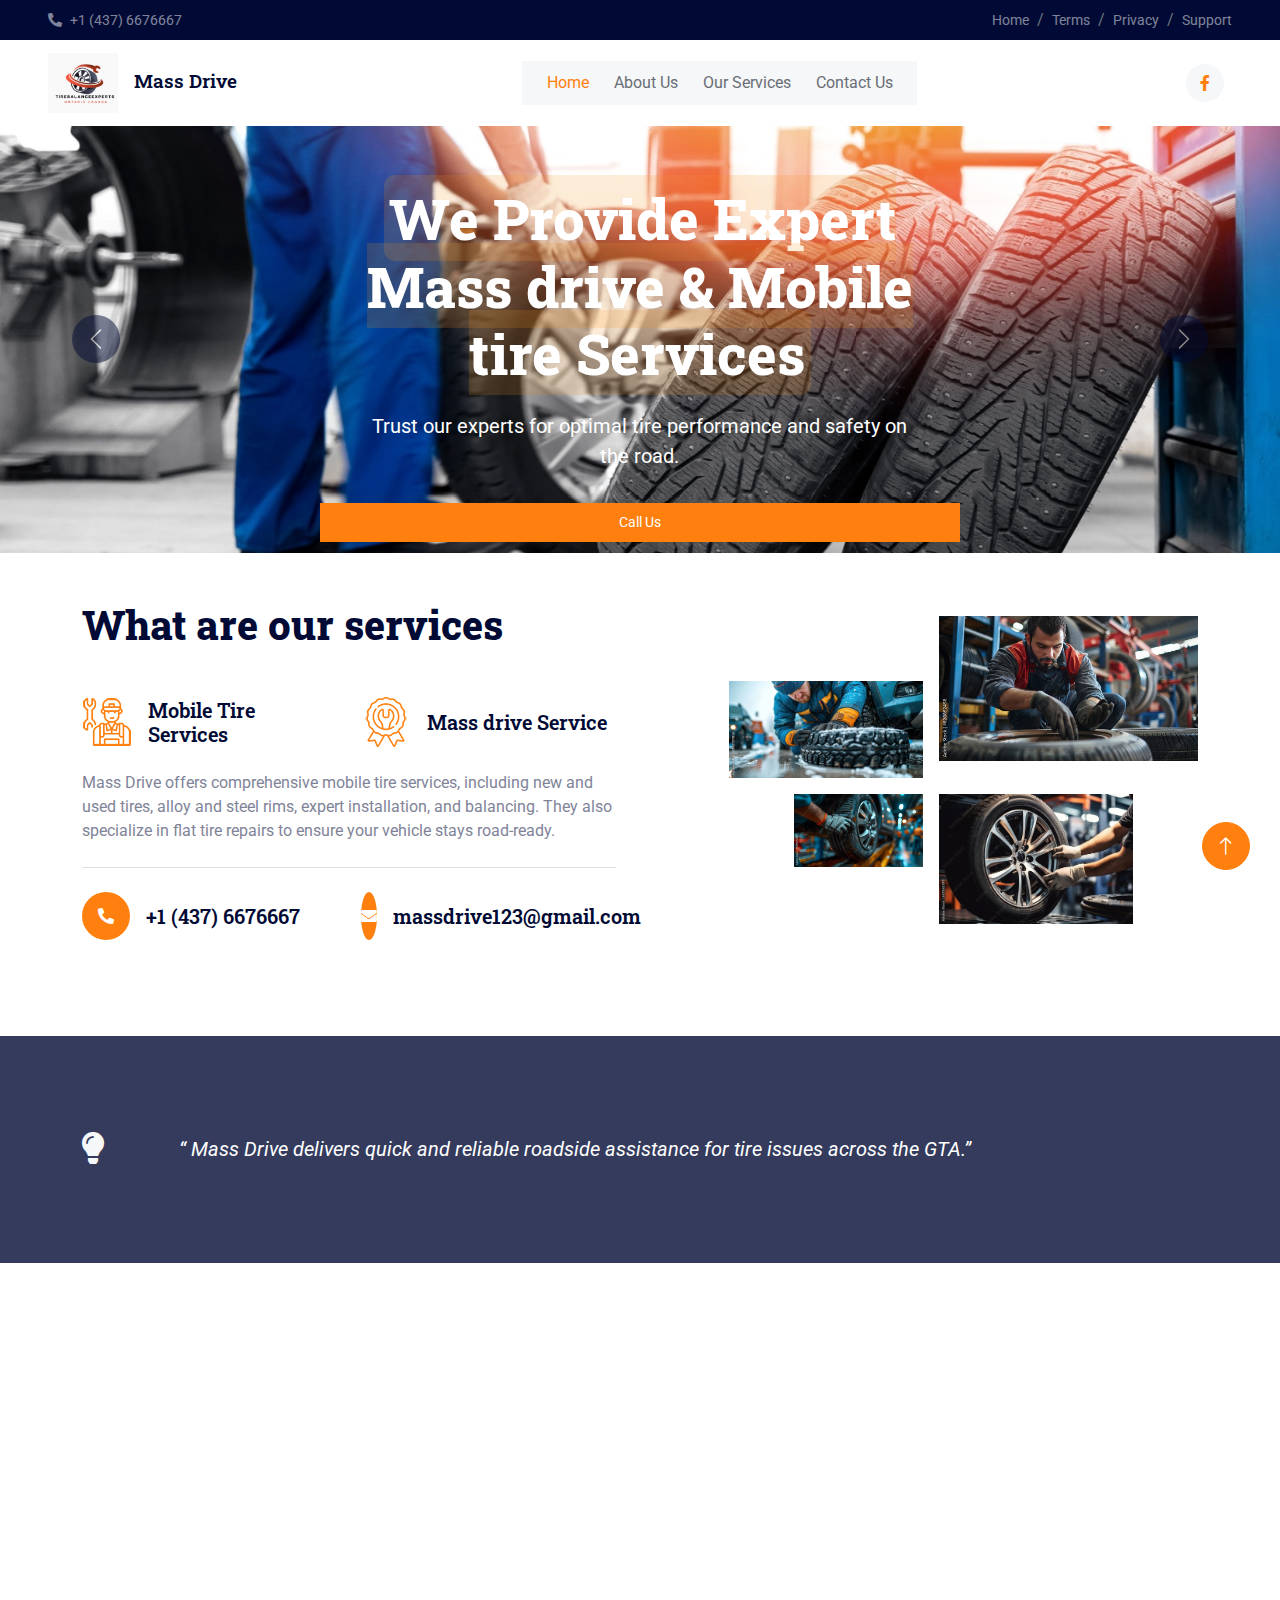
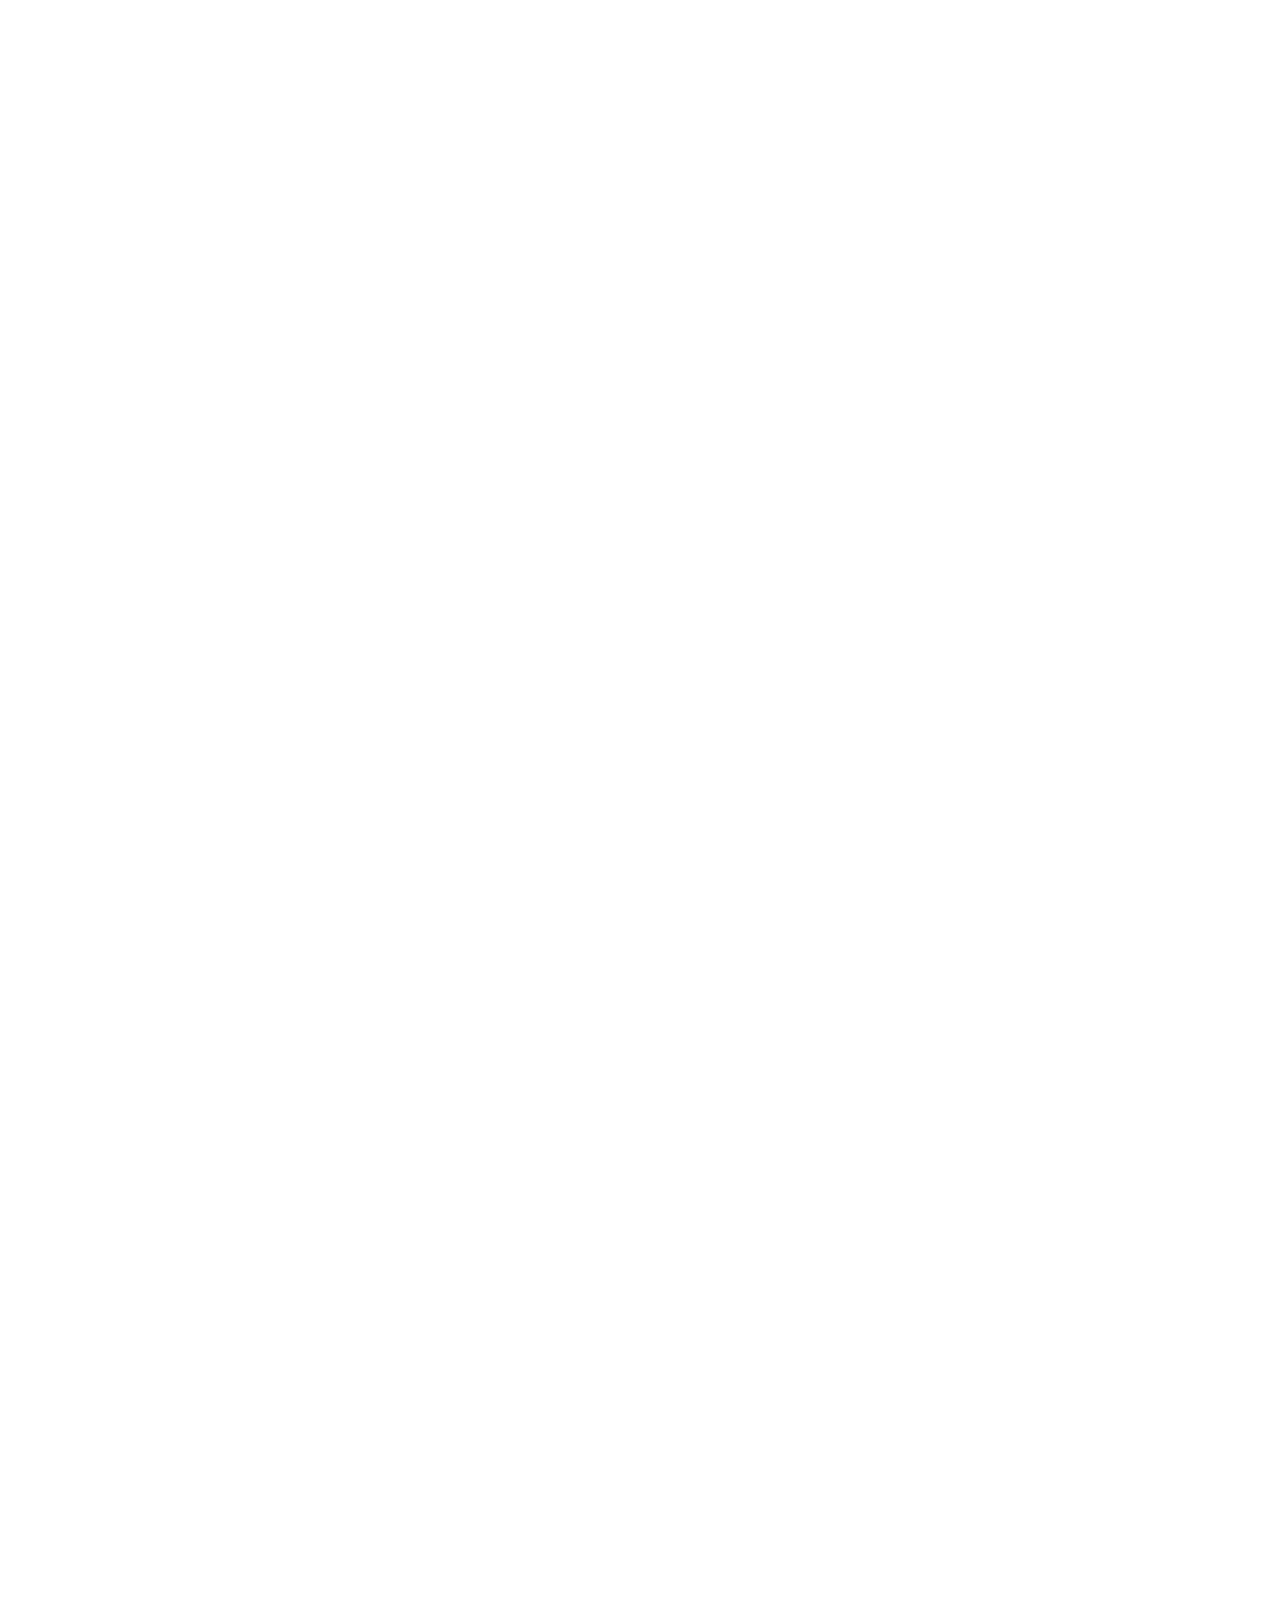
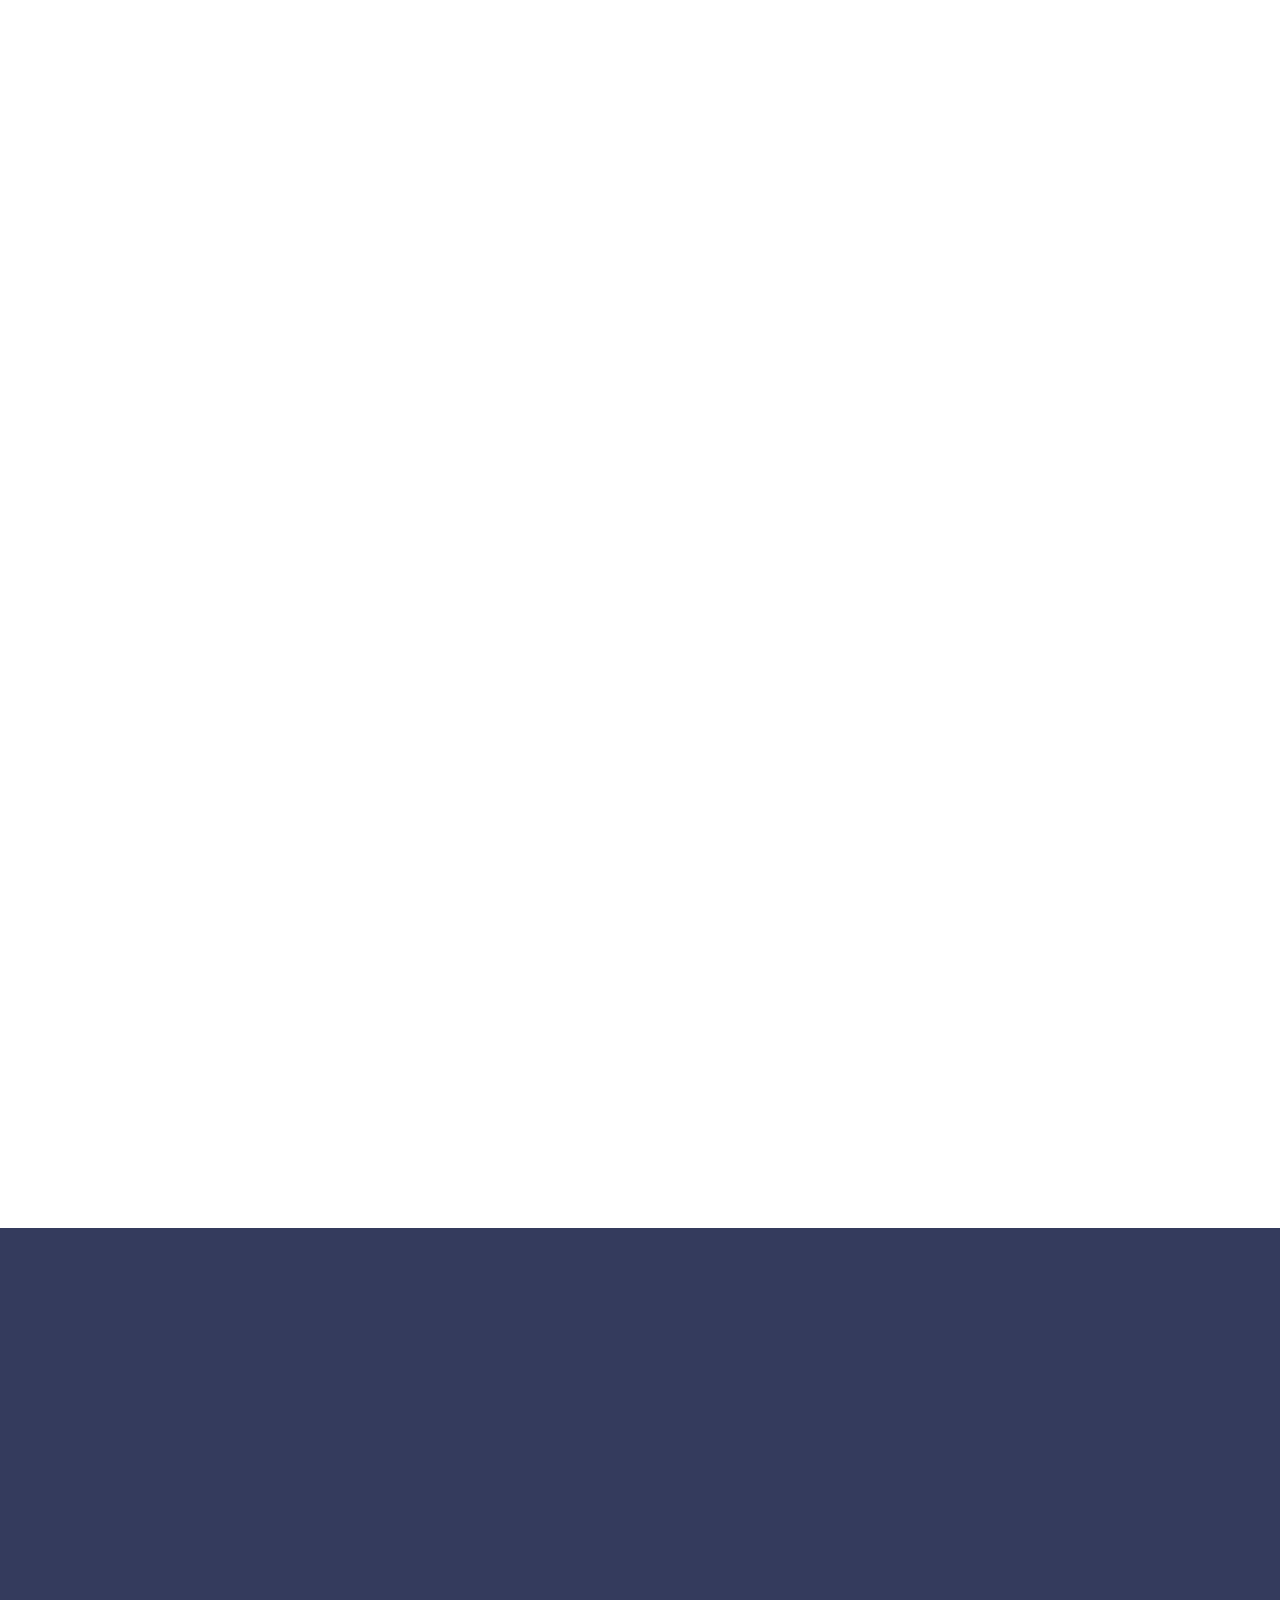
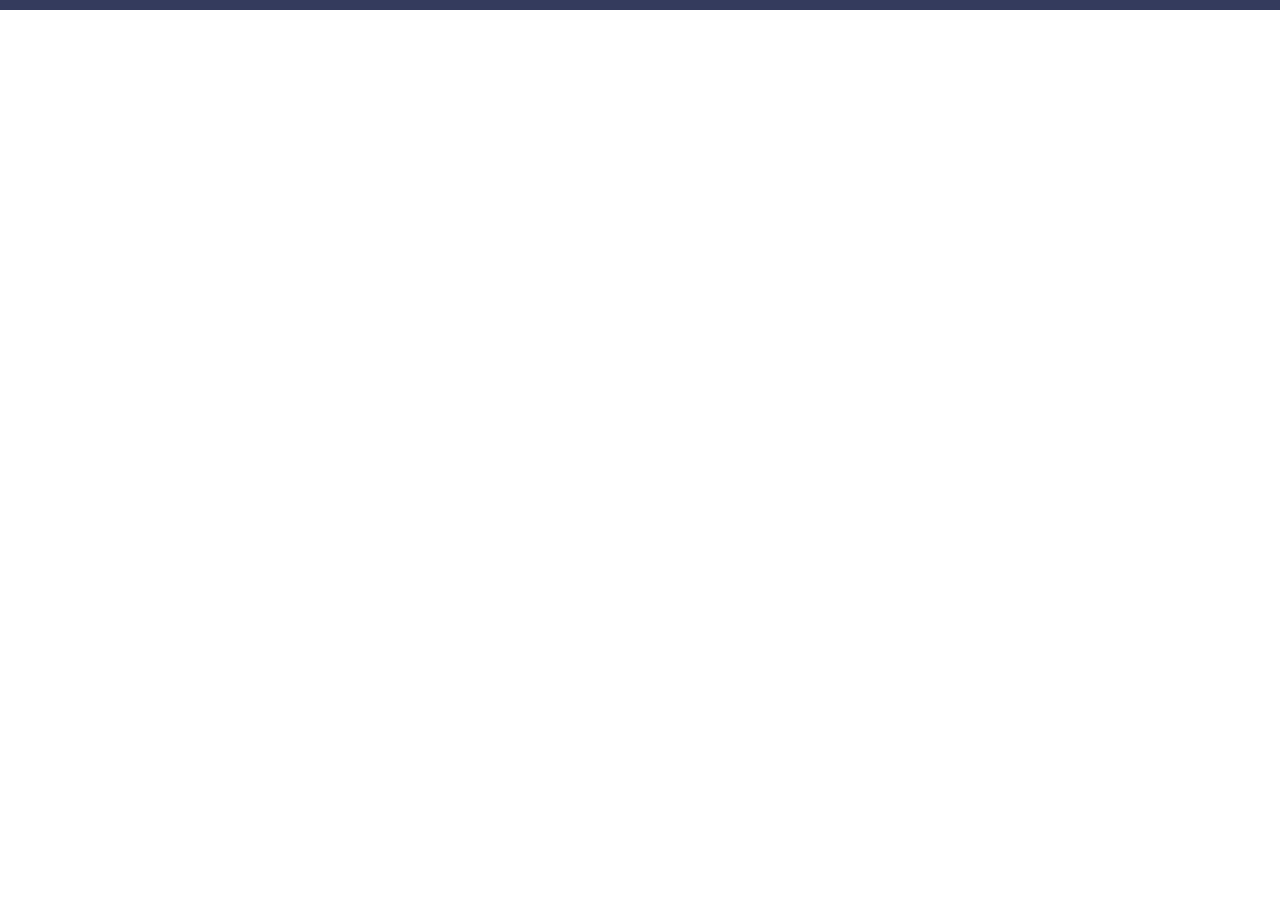
<file: index.html>
<!DOCTYPE html>
<html lang="en">

<head>
    <meta charset="utf-8">
    <title>Mass Drive</title>
    <meta content="width=device-width, initial-scale=1.0" name="viewport">
    <meta content="" name="keywords">
    <meta content="" name="description">

    <!-- Favicon -->
    <link href="img/logo.png" rel="icon">

    <!-- Google Web Fonts -->
    <link rel="preconnect" href="https://fonts.googleapis.com">
    <link rel="preconnect" href="https://fonts.gstatic.com" crossorigin>
    <link href="https://fonts.googleapis.com/css2?family=Roboto+Slab:wght@400;600;800&family=Roboto:wght@400;500;700&display=swap" rel="stylesheet"> 

    <!-- Icon Font Stylesheet -->
    <link href="https://cdnjs.cloudflare.com/ajax/libs/font-awesome/5.10.0/css/all.min.css" rel="stylesheet">
    <link href="https://cdn.jsdelivr.net/npm/bootstrap-icons@1.4.1/font/bootstrap-icons.css" rel="stylesheet">

    <!-- Libraries Stylesheet -->
    <link href="lib/animate/animate.min.css" rel="stylesheet">
    <link href="lib/owlcarousel/assets/owl.carousel.min.css" rel="stylesheet">

    <!-- Customized Bootstrap Stylesheet -->
    <link href="css/bootstrap.min.css" rel="stylesheet">

    <!-- Template Stylesheet -->
    <link href="css/style.css" rel="stylesheet">
</head>

<body>
    <!-- Spinner Start -->
    <div id="spinner" class="show bg-white position-fixed translate-middle w-100 vh-100 top-50 start-50 d-flex align-items-center justify-content-center">
        <div class="spinner-grow text-primary" role="status"></div>
    </div>
    <!-- Spinner End -->


    <!-- Topbar Start -->
    <div class="container-fluid bg-dark text-white-50 py-2 px-0 d-none d-lg-block">
        <div class="row gx-0 align-items-center">
            <div class="col-lg-7 px-5 text-start">
                <div class="h-100 d-inline-flex align-items-center me-4">
                    <small class="fa fa-phone-alt me-2"></small>
                    <small>+1 (437) 6676667</small>
                </div>
            </div>
            <div class="col-lg-5 px-5 text-end">
                <ol class="breadcrumb justify-content-end mb-0">
                    <li class="breadcrumb-item"><a class="text-white-50 small" href="#">Home</a></li>
                    <li class="breadcrumb-item"><a class="text-white-50 small" href="#">Terms</a></li>
                    <li class="breadcrumb-item"><a class="text-white-50 small" href="#">Privacy</a></li>
                    <li class="breadcrumb-item"><a class="text-white-50 small" href="#">Support</a></li>
                </ol>
            </div>
        </div>
    </div>
    <!-- Topbar End -->

    <!-- +1 (437) 6676667 -->
    <!-- +14376676667  -->

    <!-- Navbar Start -->
    <nav class="navbar navbar-expand-lg bg-white navbar-light sticky-top px-4 px-lg-5">
        <a href="index.html" class="navbar-brand d-flex align-items-center">
            <h1 style="font-size:19px" class="m-0"><img class="img-fluid me-3" src="img/logo.png" alt="LOGO"  id="navbar-logo" style="width: 70px; height: auto;" >Mass Drive</h1>
        </a>
        <button type="button" class="navbar-toggler" data-bs-toggle="collapse" data-bs-target="#navbarCollapse">
            <span class="navbar-toggler-icon"></span>
        </button>
        <div class="collapse navbar-collapse" id="navbarCollapse">
            <div class="navbar-nav mx-auto bg-light pe-4 py-3 py-lg-0">
                <a href="index.html" class="nav-item nav-link active">Home</a>
                <a href="about.html" class="nav-item nav-link">About Us</a>
                <a href="service.html" class="nav-item nav-link">Our Services</a>
                <a href="contact.html" class="nav-item nav-link">Contact Us</a>
            </div>
            <div class="h-100 d-lg-inline-flex align-items-center d-none">
                <a class="btn btn-square rounded-circle bg-light text-primary me-2" href=""><i class="fab fa-facebook-f"></i></a>
                
            </div>
        </div>
    </nav>
    <!-- Navbar End -->


    <!-- Carousel Start -->
    <div class="container-fluid p-0 mb-5">
        <div id="header-carousel" class="carousel slide" data-bs-ride="carousel">
            <div class="carousel-inner">
                <div class="carousel-item active">
                    <img class="w-100" src="img/Tire-services.jpg" alt="Image">
                    <div class="carousel-caption">
                        <div class="container">
                            <div class="row justify-content-center">
                                <div class="col-lg-7 pt-5">
                                    <h1 class="display-4 mb-4 animated slideInDown">
                                        <span class="text-highlight-blue">We Provide Expert Mass drive &  Mobile tire  Services</span>
                                    </h1>
                                    <p class="fs-5 mb-4 pb-2 mx-sm-5 animated slideInDown">
                                      Trust our experts for optimal tire performance and safety on the road.
                                    </p>

                                    <a href="tel:+14376676667" class="btn btn-primary btn-lg rounded d-flex align-items-center justify-content-center">
                                        <span class="text-white">Call Us</span>
                                    </a>
                                    
                                </div>
                            </div>
                        </div>
                    </div>
                </div>
                <div class="carousel-item">
                    <img class="w-100" src="img/tire-services (1).jpg" alt="Image">
                    <div class="carousel-caption">
                        <div class="container">
                            <div class="row justify-content-center">
                                <div class="col-lg-7 pt-5">
                                    <h1 class="display-4 mb-4 animated slideInDown">
                                        <span class="text-highlight-blue">Top-Notch Mass drive &  Mobile tire service </span>
                                    </h1>
                                    <a href="tel:+14376676667" class="btn btn-primary btn-lg rounded d-flex align-items-center justify-content-center">
                                        <span class="text-white">Call Us</span>
                                    </a>
                                </div>
                                
                            </div>
                        </div>
                    </div>
                </div>
                
            <button class="carousel-control-prev" type="button" data-bs-target="#header-carousel"
                data-bs-slide="prev">
                <span class="carousel-control-prev-icon" aria-hidden="true"></span>
                <span class="visually-hidden">Previous</span>
            </button>
            <button class="carousel-control-next" type="button" data-bs-target="#header-carousel"
                data-bs-slide="next">
                <span class="carousel-control-next-icon" aria-hidden="true"></span>
                <span class="visually-hidden">Next</span>
            </button>
        </div>
    </div>
    <!-- Carousel End -->


    <!-- About Start -->
    <div class="container-xxl py-5">
        <div class="container">
            <div class="row g-5 align-items-center">
                <div class="col-lg-6 wow fadeInUp" data-wow-delay="0.5s">
                    <div class="h-100">
                        <h1 class="display-6 mb-5">  What are our services</h1>
                        <div class="row g-4 mb-4">
                            <div class="col-sm-6">
                                <div class="d-flex align-items-center"> 
                                    <img class="flex-shrink-0 me-3" src="img/icon/icon-07-primary.png" alt="">
                                    <h5 class="mb-0">Mobile Tire Services</h5>
                                </div>
                            </div>
                            <div class="col-sm-6">
                                <div class="d-flex align-items-center">
                                    <img class="flex-shrink-0 me-3" src="img/icon/icon-09-primary.png" alt="">
                                    <h5 class="mb-0">Mass drive Service</h5>
                                </div>
                            </div>
                        </div>
                        <p class="mb-4">Mass Drive offers comprehensive mobile tire services, including new and used tires, alloy and steel rims, expert installation, and balancing. They also specialize in flat tire repairs to ensure your vehicle stays road-ready.</p>
                        <div class="border-top mt-4 pt-4">
                            <div class="row">
                                <div class="col-sm-6">
                                    <div class="d-flex align-items-center">
                                        <div class="btn-lg-square bg-primary rounded-circle me-3">
                                            <i class="fa fa-phone-alt text-white"></i>
                                        </div>
                                        <h5 class="mb-0">+1 (437) 6676667</h5>
                                    </div>
                                </div>
                                <div class="col-sm-6">
                                    <div class="d-flex align-items-center">
                                        <div class="btn-lg-square bg-primary rounded-circle me-3">
                                            <i class="fa fa-envelope text-white"></i>
                                        </div>
                                        <h5 class="mb-0">massdrive123@gmail.com</h5>
                                    </div>
                                </div>
                            </div>
                        </div>
                    </div>
                </div>
                <div class="col-lg-6">
                    <div class="row g-3">
                        <div class="col-6 text-end">
                            <img class="img-fluid w-75 wow zoomIn" data-wow-delay="0.1s" src="img/TB/a1.jpeg" style="margin-top: 25%;">
                        </div>
                        <div class="col-6 text-start">
                            <img class="img-fluid w-100 wow zoomIn" data-wow-delay="0.3s" src="img/TB/a2.jpeg">
                        </div>
                        <div class="col-6 text-end">
                            <img class="img-fluid w-50 wow zoomIn" data-wow-delay="0.5s" src="img/TB/a3.jpeg">
                        </div>
                        <div class="col-6 text-start">
                            <img class="img-fluid w-75 wow zoomIn" data-wow-delay="0.7s" src="img/TB/a5.jpeg">
                        </div>
                    </div>
                </div>
            </div>
        </div>
    </div>
    <!-- About End -->

<!-- Facts Start -->
<div class="container-fluid facts my-5 py-5" data-parallax="scroll" data-image-src="img/carousel-1.jpg">
    <div class="container py-5">
        <div class="row g-5 align-items-center">
            <div class="col-md-1">
                <!-- Add an icon here, you can use Font Awesome or any other icon library -->
                <i class="fas fa-lightbulb fa-2x text-light"></i>
            </div>
            <div class="col-md-11">
                <blockquote class="blockquote text-white mb-0">
                    <p class="mb-0"><q> Mass Drive delivers quick and reliable roadside assistance for tire issues across the GTA.</q></p>
                </blockquote>
            </div>
        </div>
    </div>
</div>
<!-- Facts End -->


  


   <!-- Service Start -->
<div class="container-xxl py-5">
    <div class="container">
        <div class="text-center mx-auto wow fadeInUp" data-wow-delay="0.1s" style="max-width: 500px;">
            <h1 class="display-6 mb-5">Mobile Tire Services</h1>
        </div>
        <div class="row g-4 justify-content-center">
            <!-- First Row -->
            <div class="col-lg-6 col-md-6 wow fadeInUp" data-wow-delay="0.5s">
                <div class="service-item">
                    <img class="img-fluid" src="img/TB/b33.jpeg" alt="">
                    <div class="d-flex align-items-center bg-light">
                        <div class="service-icon flex-shrink-0 bg-primary">
                            <img class="img-fluid" src="img/icon/icon-06-light.png" alt="">
                        </div>
                        <a class="h4 mx-4 mb-0" href="">New Tires for Sale</a>
                    </div>
                </div>
            </div>

            <div class="col-lg-6 col-md-6 wow fadeInUp" data-wow-delay="0.5s">
                <div class="service-item">
                    <img class="img-fluid" src="img/TB/s2.jpg" height="355" alt="">
                    <div class="d-flex align-items-center bg-light">
                        <div class="service-icon flex-shrink-0 bg-primary">
                            <img class="img-fluid" src="img/icon/icon-06-light.png" alt="">
                        </div>
                        <a class="h4 mx-4 mb-0" href="">Used Tires for Sale</a>
                    </div>
                </div>
            </div>

            <!-- Second Row -->
            <div class="col-lg-6 col-md-6 wow fadeInUp" data-wow-delay="0.5s">
                <div class="service-item">
                    <img class="img-fluid" src="img/TB/s3.jpg" alt="">
                    <div class="d-flex align-items-center bg-light">
                        <div class="service-icon flex-shrink-0 bg-primary">
                            <img class="img-fluid" src="img/icon/icon-06-light.png" alt="">
                        </div>
                        <a class="h4 mx-4 mb-0" href="">Flat Tire Repair</a>
                    </div>
                </div>
            </div>

            <div class="col-lg-6 col-md-6 wow fadeInUp" data-wow-delay="0.5s">
                <div class="service-item">
                    <img class="img-fluid" src="img/TB/s4.jpeg" alt="">
                    <div class="d-flex align-items-center bg-light">
                        <div class="service-icon flex-shrink-0 bg-primary">
                            <img class="img-fluid" src="img/icon/icon-06-light.png" alt="">
                        </div>
                        <a class="h4 mx-4 mb-0" href="">Alloy & Steel
                            installation</a>
                    </div>
                </div>
            </div>
        </div>
    </div>
</div>
<!-- Service End -->


  <!-- Service Start -->
  <div class="container-xxl py-5">
    <div class="container">
        <div class="text-center mx-auto wow fadeInUp" data-wow-delay="0.1s" style="max-width: 500px;">
            <h1 class="display-6 mb-5">Roadside Assistance Services</h1>
        </div>
        <div class="row g-4 justify-content-center">
            <!-- First Row -->
            <div class="col-lg-6 col-md-6 wow fadeInUp" data-wow-delay="0.5s">
                <div class="service-item">
                    <img class="img-fluid" src="img/w1.jpeg" alt="">
                    <div class="d-flex align-items-center bg-light">
                        <div class="service-icon flex-shrink-0 bg-primary">
                            <img class="img-fluid" src="img/icon/icon-06-light.png" alt="">
                        </div>
                        <a class="h4 mx-4 mb-0" href="">Tire Repair</a>
                    </div>
                </div>
            </div>

            <div class="col-lg-6 col-md-6 wow fadeInUp" data-wow-delay="0.5s">
                <div class="service-item">
                    <img class="img-fluid" src="img/w3.jpeg" height="355" alt="">
                    <div class="d-flex align-items-center bg-light">
                        <div class="service-icon flex-shrink-0 bg-primary">
                            <img class="img-fluid" src="img/icon/icon-06-light.png" alt="">
                        </div>
                        <a class="h4 mx-4 mb-0" href="">Alloy & Steel installation</a>
                    </div>
                </div>
            </div>

            <!-- Second Row -->
            <div class="col-lg-6 col-md-6 wow fadeInUp" data-wow-delay="0.5s">
                <div class="service-item">
                    <img class="img-fluid" src="img/w5.jpeg" alt="">
                    <div class="d-flex align-items-center bg-light">
                        <div class="service-icon flex-shrink-0 bg-primary">
                            <img class="img-fluid" src="img/icon/icon-06-light.png" alt="">
                        </div>
                        <a class="h4 mx-4 mb-0" href="">Tire Repair</a>
                    </div>
                </div>
            </div>

            <div class="col-lg-6 col-md-6 wow fadeInUp" data-wow-delay="0.5s">
                <div class="service-item">
                    <img class="img-fluid" src="img/w4.jpeg" alt="">
                    <div class="d-flex align-items-center bg-light">
                        <div class="service-icon flex-shrink-0 bg-primary">
                            <img class="img-fluid" src="img/icon/icon-06-light.png" alt="">
                        </div>
                        <a class="h4 mx-4 mb-0" href=""> Tire Balancing</a>
                    </div>
                </div>
            </div>
        </div>
    </div>
</div>
<!-- Service End -->


    


<!-- Facts Start -->
<div class="container-fluid facts my-5 py-5" data-parallax="scroll" data-image-src="img/carousel-1.jpg">
    <div class="container py-5">
        <div class="row g-5 align-items-center">
           
            <div class="col-md-11">
                <div class="text-center mx-auto wow fadeInUp" data-wow-delay="0.1s" style="max-width: 500px;">
                    <h1 class="display-6 mb-5 text-white">What They Say About Our Services</h1>
                    <p><h1 class="text-white">Coming soon</h1></p>
                </div>
            </div>
        </div>
    </div>
</div>
<!-- Facts End -->
    <!-- Testimonial Start -->
    <div class="container-xxl py-5">
        <div class="container">
            
                   </div>
    </div>
    <!-- Testimonial End -->


    <!-- Footer Start -->
    <div class="container-fluid bg-dark footer mt-5 pt-5 wow fadeIn" data-wow-delay="0.1s">
        <div class="container py-5">
            <div class="row g-5">
                <div class="col-md-6">
                    <h1 class="text-white mb-4"><img class="img-fluid me-3" src="img/logo.png" height="" alt="">Mass Drive</h1>
                    <span>Mass Drives provides top-quality tire services, including expert tire balancing and flat tire repairs, to ensure optimal safety and performance. We also offer reliable roadside assistance, including battery jump-starts, lockout help, and fuel delivery, to get you back on the road quickly.</span>
                </div>

                <div class="col-lg-3 col-md-6">
                    <h5 class="text-light mb-4">Get In Touch</h5>
                    <p><i class="fa fa-map-marker-alt me-3"></i>Scarborough on , Ontario Canada</p>
                    <p><i class="fa fa-phone-alt me-3"></i>+1 (437) 667-6667</p>
                    <p><i class="fa fa-envelope me-3"></i>massdrive123@gmail.com</p>
                </div>
                <div class="col-lg-3 col-md-6">
                    <h5 class="text-light mb-4">Our Services</h5>
                    <a class="btn btn-link" href="">Mobile Tire Services</a>
                    <a class="btn btn-link" href="">Flat Tire Repair</a>
                    <a class="btn btn-link" href="">Balancing Flat tire</a>
                    <a class="btn btn-link" href="">Alloy & Steel installation</a>
                </div>
                <div class="col-lg-3 col-md-6">
                    <h5 class="text-light mb-4">Quick Links</h5>
                    <a href="about.html" href="">About Us</a> <br>
                    <a href="contact.html" href="">Contact Us</a><br>
                    <a href="service.html" href="">Our Services</a>
                    

                 </div>
                <div class="col-lg-3 col-md-6">
                    <h5 class="text-light mb-4">Follow Us</h5>
                    <div class="d-flex">
                        <a class="btn btn-square rounded-circle me-1" href=""><i class="fab fa-facebook-f"></i></a>
                    </div>
                </div>
            </div>
        </div>
        <div class="container-fluid copyright">
            <div class="container">
                <div class="row">
                    <div class="col-md-6 text-center text-md-start mb-3 mb-md-0">
                        &copy; <a href="#">Mass Drives</a>, All Right Reserved.
                    </div>
                    <div class="col-md-6 text-center text-md-end">
                        <!--/*** This template is free as long as you keep the footer author’s credit link/attribution link/backlink. If you'd like to use the template without the footer author’s credit link/attribution link/backlink, you can purchase the Credit Removal License from "https://htmlcodex.com/credit-removal". Thank you for your support. ***/-->
                        Designed By <a href="#">BitsSky</a> 
                    </div>
                </div>
            </div>
        </div>
    </div>
    <!-- Footer End -->


    <!-- Back to Top -->
    <a href="#" class="btn btn-lg btn-primary btn-lg-square rounded-circle back-to-top"><i class="bi bi-arrow-up"></i></a>


    <!-- JavaScript Libraries -->
    <script src="https://code.jquery.com/jquery-3.4.1.min.js"></script>
    <script src="https://cdn.jsdelivr.net/npm/bootstrap@5.0.0/dist/js/bootstrap.bundle.min.js"></script>
    <script src="lib/wow/wow.min.js"></script>
    <script src="lib/easing/easing.min.js"></script>
    <script src="lib/waypoints/waypoints.min.js"></script>
    <script src="lib/owlcarousel/owl.carousel.min.js"></script>
    <script src="lib/counterup/counterup.min.js"></script>
    <script src="lib/parallax/parallax.min.js"></script>

    <!-- Template Javascript -->
    <script src="js/main.js"></script>
</body>

</html>
</file>
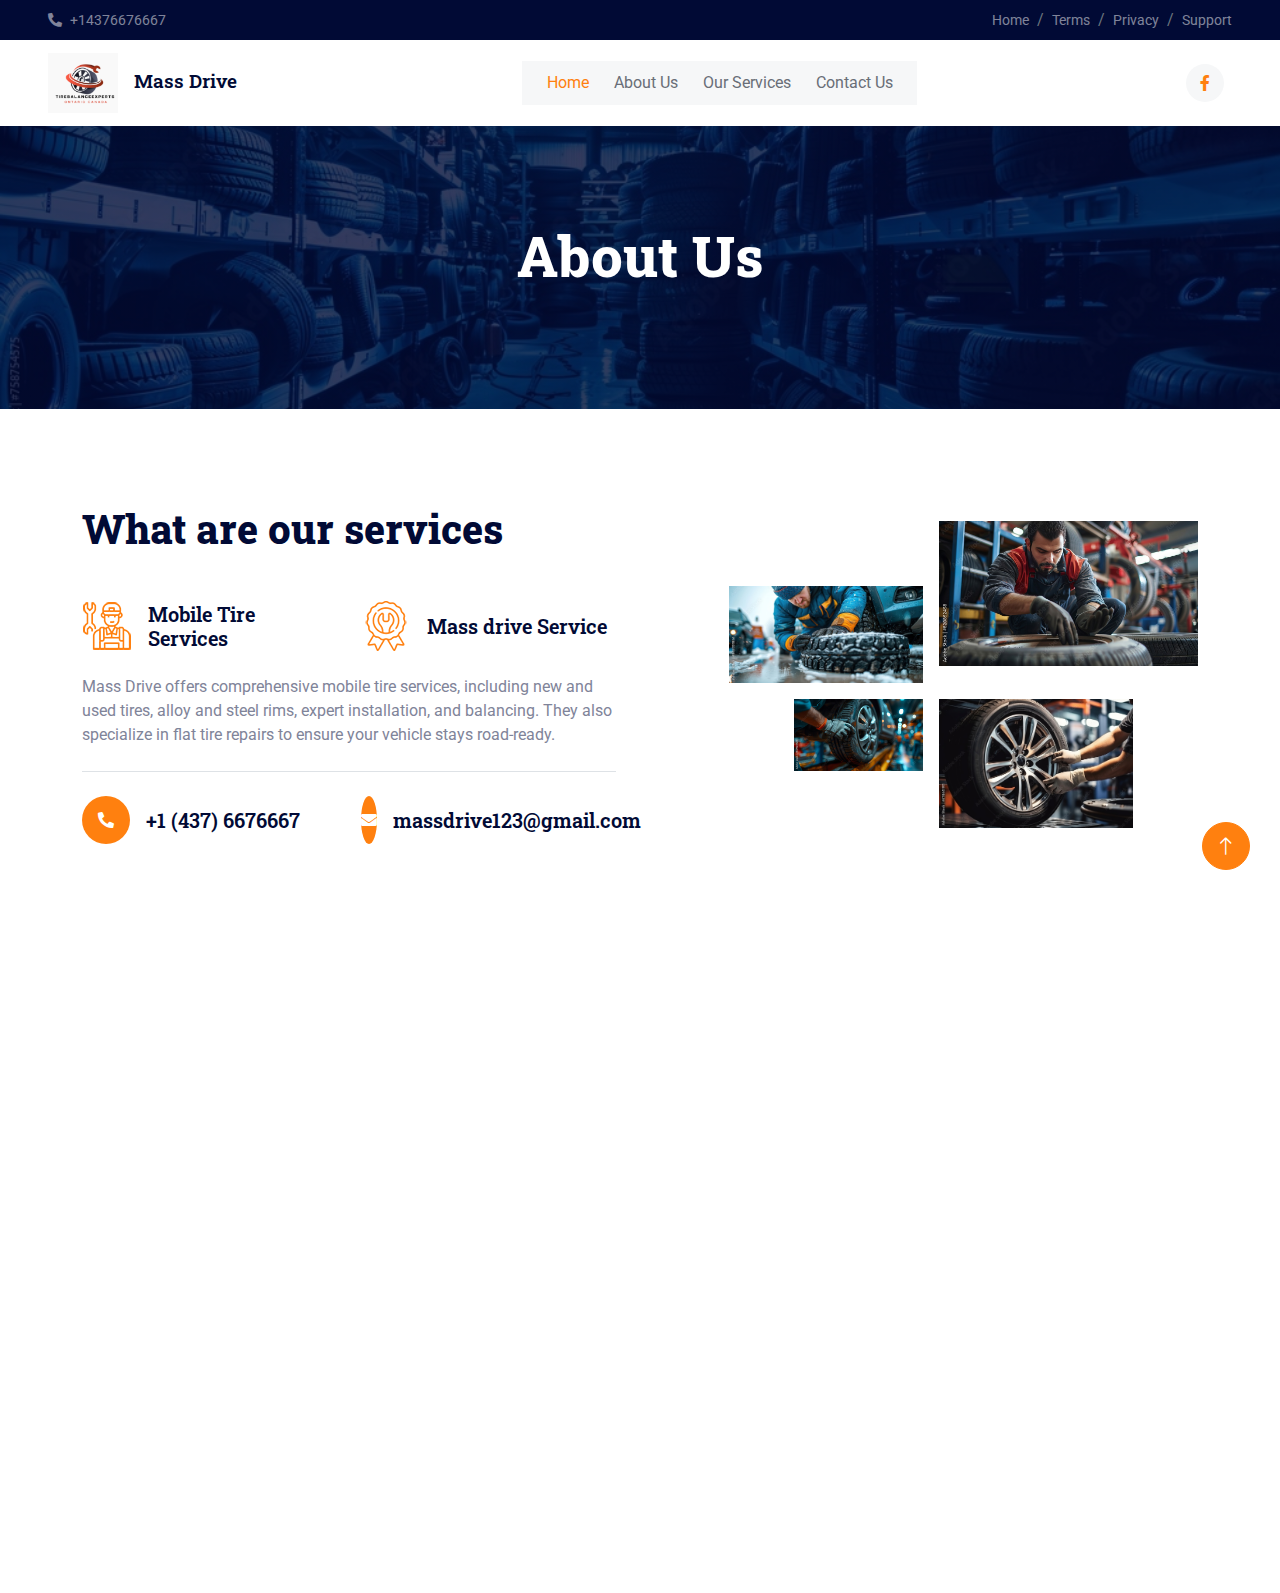
<file: about.html>
<!DOCTYPE html>
<html lang="en">

<!DOCTYPE html>
<html lang="en">

<head>
    <meta charset="utf-8">
    <title>Mass Drive</title>
    <meta content="width=device-width, initial-scale=1.0" name="viewport">
    <meta content="" name="keywords">
    <meta content="" name="description">

    <!-- Favicon -->
    <link href="img/logo.png" rel="icon">

    <!-- Google Web Fonts -->
    <link rel="preconnect" href="https://fonts.googleapis.com">
    <link rel="preconnect" href="https://fonts.gstatic.com" crossorigin>
    <link href="https://fonts.googleapis.com/css2?family=Roboto+Slab:wght@400;600;800&family=Roboto:wght@400;500;700&display=swap" rel="stylesheet"> 

    <!-- Icon Font Stylesheet -->
    <link href="https://cdnjs.cloudflare.com/ajax/libs/font-awesome/5.10.0/css/all.min.css" rel="stylesheet">
    <link href="https://cdn.jsdelivr.net/npm/bootstrap-icons@1.4.1/font/bootstrap-icons.css" rel="stylesheet">

    <!-- Libraries Stylesheet -->
    <link href="lib/animate/animate.min.css" rel="stylesheet">
    <link href="lib/owlcarousel/assets/owl.carousel.min.css" rel="stylesheet">

    <!-- Customized Bootstrap Stylesheet -->
    <link href="css/bootstrap.min.css" rel="stylesheet">

    <!-- Template Stylesheet -->
    <link href="css/style.css" rel="stylesheet">
</head>

<body>
    <!-- Spinner Start -->
    <div id="spinner" class="show bg-white position-fixed translate-middle w-100 vh-100 top-50 start-50 d-flex align-items-center justify-content-center">
        <div class="spinner-grow text-primary" role="status"></div>
    </div>
    <!-- Spinner End -->


    <!-- Topbar Start -->
    <div class="container-fluid bg-dark text-white-50 py-2 px-0 d-none d-lg-block">
        <div class="row gx-0 align-items-center">
            <div class="col-lg-7 px-5 text-start">
                <div class="h-100 d-inline-flex align-items-center me-4">
                    <small class="fa fa-phone-alt me-2"></small>
                    <small>+14376676667</small>
                </div>
            </div>
            <div class="col-lg-5 px-5 text-end">
                <ol class="breadcrumb justify-content-end mb-0">
                    <li class="breadcrumb-item"><a class="text-white-50 small" href="#">Home</a></li>
                    <li class="breadcrumb-item"><a class="text-white-50 small" href="#">Terms</a></li>
                    <li class="breadcrumb-item"><a class="text-white-50 small" href="#">Privacy</a></li>
                    <li class="breadcrumb-item"><a class="text-white-50 small" href="#">Support</a></li>
                </ol>
            </div>
        </div>
    </div>
    <!-- Topbar End -->


    <!-- Navbar Start -->
    <nav class="navbar navbar-expand-lg bg-white navbar-light sticky-top px-4 px-lg-5">
        <a href="index.html" class="navbar-brand d-flex align-items-center">
            <h1 style="font-size:19px" class="m-0"><img class="img-fluid me-3" src="img/logo.png" alt="LOGO"  id="navbar-logo" style="width: 70px; height: auto;" >Mass Drive</h1>
        </a>
        <button type="button" class="navbar-toggler" data-bs-toggle="collapse" data-bs-target="#navbarCollapse">
            <span class="navbar-toggler-icon"></span>
        </button>
        <div class="collapse navbar-collapse" id="navbarCollapse">
            <div class="navbar-nav mx-auto bg-light pe-4 py-3 py-lg-0">
                <a href="index.html" class="nav-item nav-link active">Home</a>
                <a href="about.html" class="nav-item nav-link">About Us</a>
                <a href="service.html" class="nav-item nav-link">Our Services</a>
                <a href="contact.html" class="nav-item nav-link">Contact Us</a>
            </div>
            <div class="h-100 d-lg-inline-flex align-items-center d-none">
                <a class="btn btn-square rounded-circle bg-light text-primary me-2" href=""><i class="fab fa-facebook-f"></i></a>
                
            </div>
        </div>
    </nav>
    <!-- Navbar End -->


    <!-- Page Header Start -->
    <div class="container-fluid page-header py-5 mb-5 wow fadeIn" data-wow-delay="0.1s">
        <div class="container text-center py-5">
            <h1 class="display-4 text-white animated slideInDown mb-4">About Us</h1>
           
        </div>
    </div>
    <!-- Page Header End -->


     <!-- About Start -->
     <div class="container-xxl py-5">
        <div class="container">
            <div class="row g-5 align-items-center">
                <div class="col-lg-6 wow fadeInUp" data-wow-delay="0.5s">
                    <div class="h-100">
                        <h1 class="display-6 mb-5">  What are our services</h1>
                        <div class="row g-4 mb-4">
                            <div class="col-sm-6">
                                <div class="d-flex align-items-center"> 
                                    <img class="flex-shrink-0 me-3" src="img/icon/icon-07-primary.png" alt="">
                                    <h5 class="mb-0">Mobile Tire Services</h5>
                                </div>
                            </div>
                            <div class="col-sm-6">
                                <div class="d-flex align-items-center">
                                    <img class="flex-shrink-0 me-3" src="img/icon/icon-09-primary.png" alt="">
                                    <h5 class="mb-0">Mass drive Service</h5>
                                </div>
                            </div>
                        </div>
                        <p class="mb-4">Mass Drive offers comprehensive mobile tire services, including new and used tires, alloy and steel rims, expert installation, and balancing. They also specialize in flat tire repairs to ensure your vehicle stays road-ready.</p>
                        <div class="border-top mt-4 pt-4">
                            <div class="row">
                                <div class="col-sm-6">
                                    <div class="d-flex align-items-center">
                                        <div class="btn-lg-square bg-primary rounded-circle me-3">
                                            <i class="fa fa-phone-alt text-white"></i>
                                        </div>
                                        <h5 class="mb-0">+1 (437) 6676667</h5>
                                    </div>
                                </div>
                                <div class="col-sm-6">
                                    <div class="d-flex align-items-center">
                                        <div class="btn-lg-square bg-primary rounded-circle me-3">
                                            <i class="fa fa-envelope text-white"></i>
                                        </div>
                                        <h5 class="mb-0">massdrive123@gmail.com</h5>
                                    </div>
                                </div>
                            </div>
                        </div>
                    </div>
                </div>
                <div class="col-lg-6">
                    <div class="row g-3">
                        <div class="col-6 text-end">
                            <img class="img-fluid w-75 wow zoomIn" data-wow-delay="0.1s" src="img/TB/a1.jpeg" style="margin-top: 25%;">
                        </div>
                        <div class="col-6 text-start">
                            <img class="img-fluid w-100 wow zoomIn" data-wow-delay="0.3s" src="img/TB/a2.jpeg">
                        </div>
                        <div class="col-6 text-end">
                            <img class="img-fluid w-50 wow zoomIn" data-wow-delay="0.5s" src="img/TB/a3.jpeg">
                        </div>
                        <div class="col-6 text-start">
                            <img class="img-fluid w-75 wow zoomIn" data-wow-delay="0.7s" src="img/TB/a5.jpeg">
                        </div>
                    </div>
                </div>
            </div>
        </div>
    </div>
    <!-- About End -->

    
   <!-- Footer Start -->
   <div class="container-fluid bg-dark footer mt-5 pt-5 wow fadeIn" data-wow-delay="0.1s">
    <div class="container py-5">
        <div class="row g-5">
            <div class="col-md-6">
                <h1 class="text-white mb-4"><img class="img-fluid me-3" src="img/logo.png" height="" alt="">Mass Drive</h1>
                <span>Mass Drives provides top-quality tire services, including expert tire balancing and flat tire repairs, to ensure optimal safety and performance. We also offer reliable roadside assistance, including battery jump-starts, lockout help, and fuel delivery, to get you back on the road quickly.</span>
            </div>

            <div class="col-lg-3 col-md-6">
                <h5 class="text-light mb-4">Get In Touch</h5>
                <p><i class="fa fa-map-marker-alt me-3"></i>Scarborough on , Ontario Canada</p>
                <p><i class="fa fa-phone-alt me-3"></i>+1 (437) 667-6667</p>
                <p><i class="fa fa-envelope me-3"></i>massdrive123@gmail.com</p>
            </div>
            <div class="col-lg-3 col-md-6">
                <h5 class="text-light mb-4">Our Services</h5>
                <a class="btn btn-link" href="">Mobile Tire Services</a>
                <a class="btn btn-link" href="">Flat Tire Repair</a>
                <a class="btn btn-link" href="">Balancing Flat tire</a>
                <a class="btn btn-link" href="">Alloy & Steel installation</a>
            </div>
            <div class="col-lg-3 col-md-6">
                <h5 class="text-light mb-4">Quick Links</h5>
                <a href="about.html" href="">About Us</a> <br>
                <a href="contact.html" href="">Contact Us</a><br>
                <a href="service.html" href="">Our Services</a>
                

             </div>
            <div class="col-lg-3 col-md-6">
                <h5 class="text-light mb-4">Follow Us</h5>
                <div class="d-flex">
                    <a class="btn btn-square rounded-circle me-1" href=""><i class="fab fa-facebook-f"></i></a>
                </div>
            </div>
        </div>
    </div>
    <div class="container-fluid copyright">
        <div class="container">
            <div class="row">
                <div class="col-md-6 text-center text-md-start mb-3 mb-md-0">
                    &copy; <a href="#">Mass Drives</a>, All Right Reserved.
                </div>
                <div class="col-md-6 text-center text-md-end">
                    <!--/*** This template is free as long as you keep the footer author’s credit link/attribution link/backlink. If you'd like to use the template without the footer author’s credit link/attribution link/backlink, you can purchase the Credit Removal License from "https://htmlcodex.com/credit-removal". Thank you for your support. ***/-->
                    Designed By <a href="#">BitsSky</a> 
                </div>
            </div>
        </div>
    </div>
</div>
<!-- Footer End -->



    <!-- Back to Top -->
    <a href="#" class="btn btn-lg btn-primary btn-lg-square rounded-circle back-to-top"><i class="bi bi-arrow-up"></i></a>


    <!-- JavaScript Libraries -->
    <script src="https://code.jquery.com/jquery-3.4.1.min.js"></script>
    <script src="https://cdn.jsdelivr.net/npm/bootstrap@5.0.0/dist/js/bootstrap.bundle.min.js"></script>
    <script src="lib/wow/wow.min.js"></script>
    <script src="lib/easing/easing.min.js"></script>
    <script src="lib/waypoints/waypoints.min.js"></script>
    <script src="lib/owlcarousel/owl.carousel.min.js"></script>
    <script src="lib/counterup/counterup.min.js"></script>
    <script src="lib/parallax/parallax.min.js"></script>

    <!-- Template Javascript -->
    <script src="js/main.js"></script>
</body>

</html>
</file>
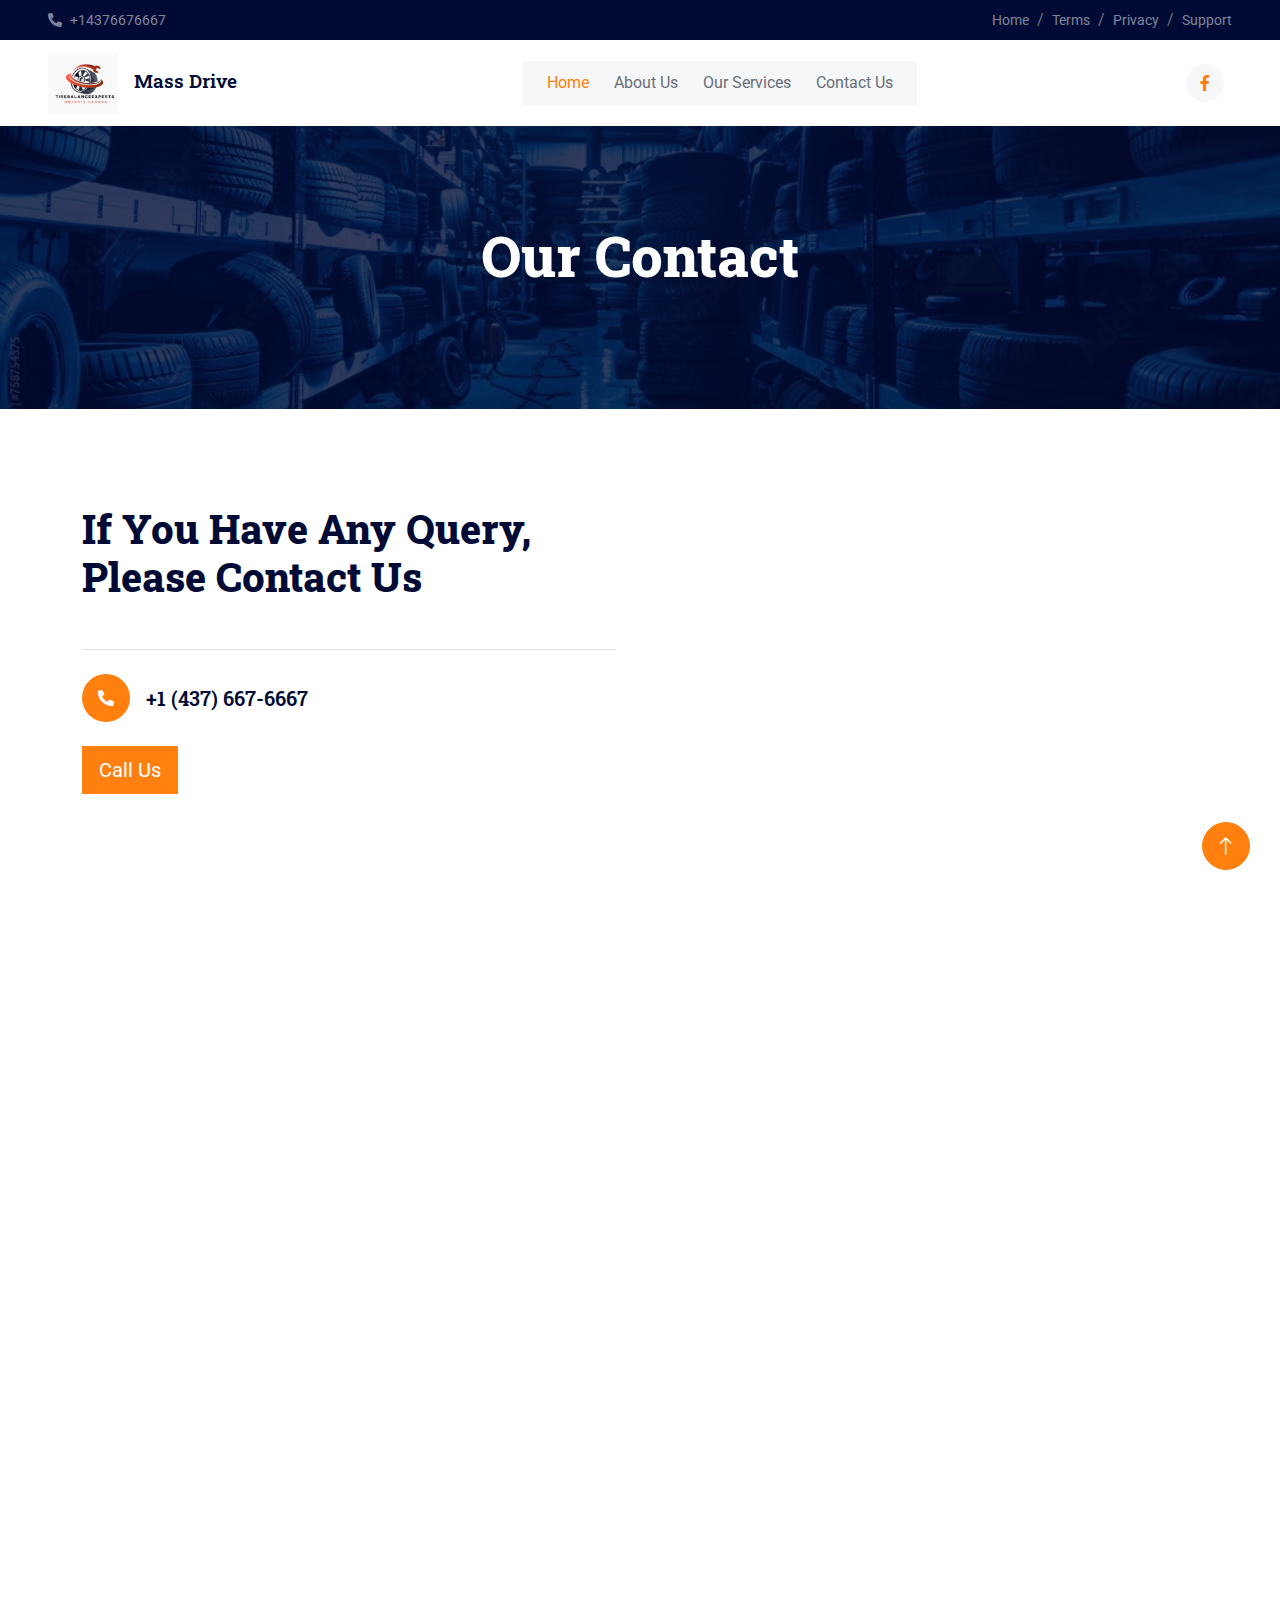
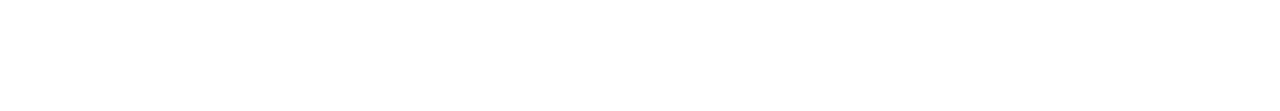
<file: contact.html>
<!DOCTYPE html>
<html lang="en">

<!DOCTYPE html>
<html lang="en">

<head>
    <meta charset="utf-8">
    <title>TireBalanaceExperts</title>
    <meta content="width=device-width, initial-scale=1.0" name="viewport">
    <meta content="" name="keywords">
    <meta content="" name="description">

    <!-- Favicon -->
    <link href="img/logo.png" rel="icon">

    <!-- Google Web Fonts -->
    <link rel="preconnect" href="https://fonts.googleapis.com">
    <link rel="preconnect" href="https://fonts.gstatic.com" crossorigin>
    <link href="https://fonts.googleapis.com/css2?family=Roboto+Slab:wght@400;600;800&family=Roboto:wght@400;500;700&display=swap" rel="stylesheet"> 

    <!-- Icon Font Stylesheet -->
    <link href="https://cdnjs.cloudflare.com/ajax/libs/font-awesome/5.10.0/css/all.min.css" rel="stylesheet">
    <link href="https://cdn.jsdelivr.net/npm/bootstrap-icons@1.4.1/font/bootstrap-icons.css" rel="stylesheet">

    <!-- Libraries Stylesheet -->
    <link href="lib/animate/animate.min.css" rel="stylesheet">
    <link href="lib/owlcarousel/assets/owl.carousel.min.css" rel="stylesheet">

    <!-- Customized Bootstrap Stylesheet -->
    <link href="css/bootstrap.min.css" rel="stylesheet">

    <!-- Template Stylesheet -->
    <link href="css/style.css" rel="stylesheet">
</head>

<body>
    <!-- Spinner Start -->
    <div id="spinner" class="show bg-white position-fixed translate-middle w-100 vh-100 top-50 start-50 d-flex align-items-center justify-content-center">
        <div class="spinner-grow text-primary" role="status"></div>
    </div>
    <!-- Spinner End -->

  <!-- Topbar Start -->
  <div class="container-fluid bg-dark text-white-50 py-2 px-0 d-none d-lg-block">
    <div class="row gx-0 align-items-center">
        <div class="col-lg-7 px-5 text-start">
            <div class="h-100 d-inline-flex align-items-center me-4">
                <small class="fa fa-phone-alt me-2"></small>
                <small>+14376676667</small>
            </div>
        </div>
        <div class="col-lg-5 px-5 text-end">
            <ol class="breadcrumb justify-content-end mb-0">
                <li class="breadcrumb-item"><a class="text-white-50 small" href="#">Home</a></li>
                <li class="breadcrumb-item"><a class="text-white-50 small" href="#">Terms</a></li>
                <li class="breadcrumb-item"><a class="text-white-50 small" href="#">Privacy</a></li>
                <li class="breadcrumb-item"><a class="text-white-50 small" href="#">Support</a></li>
            </ol>
        </div>
    </div>
</div>
<!-- Topbar End -->


   <!-- Navbar Start -->
   <nav class="navbar navbar-expand-lg bg-white navbar-light sticky-top px-4 px-lg-5">
    <a href="index.html" class="navbar-brand d-flex align-items-center">
       <h1 style="font-size:19px" class="m-0"><img class="img-fluid me-3" src="img/logo.png" alt="LOGO"  id="navbar-logo" style="width: 70px; height: auto;" >Mass Drive</h1>
    </a>
    <button type="button" class="navbar-toggler" data-bs-toggle="collapse" data-bs-target="#navbarCollapse">
        <span class="navbar-toggler-icon"></span>
    </button>
    <div class="collapse navbar-collapse" id="navbarCollapse">
        <div class="navbar-nav mx-auto bg-light pe-4 py-3 py-lg-0">
            <a href="index.html" class="nav-item nav-link active">Home</a>
            <a href="about.html" class="nav-item nav-link">About Us</a>
            <a href="service.html" class="nav-item nav-link">Our Services</a>
            <a href="contact.html" class="nav-item nav-link">Contact Us</a>
        </div>
        <div class="h-100 d-lg-inline-flex align-items-center d-none">
            <a class="btn btn-square rounded-circle bg-light text-primary me-2" href=""><i class="fab fa-facebook-f"></i></a>
            
        </div>
    </div>
</nav>
<!-- Navbar End -->

 <!-- Page Header Start -->
 <div class="container-fluid page-header py-5 mb-5 wow fadeIn" data-wow-delay="0.1s">
    <div class="container text-center py-5">
        <h1 class="display-4 text-white animated slideInDown mb-4">Our Contact</h1>
       
    </div>
</div>
<!-- Page Header End -->

    <!-- Contact Start -->
    <div class="container-xxl py-5">
        <div class="container">
            <div class="row g-5">
                <div class="col-lg-6 wow fadeIn" data-wow-delay="0.1s">
                    <h1 class="display-6 mb-5">If You Have Any Query, Please Contact Us</h1>
                    <div class="border-top mt-4 pt-4">
                        <div class="row">
                            <div class="col-sm-6">
                                <div class="d-flex align-items-center">
                                    <div class="btn-lg-square bg-primary rounded-circle me-3">
                                        <i class="fa fa-phone-alt text-white"></i>
                                    </div>
                                    <h5 class="mb-0">+1 (437) 667-6667</h5>
                                </div>
                            </div>
                            <div class="col-l-6">
                                <br>
                                <div class="d-flex align-items-center">
                                    <a href="tel:+14376676667" class="btn btn-primary btn-lg rounded d-flex align-items-center justify-content-center">
                                        <span class="text-white">Call Us</span>
                                    </a>
                                </div>
                            </div>
                            
                            
                        </div>
                    </div>
                </div>
                <div class="col-lg-6 wow fadeIn" data-wow-delay="0.5s" style="min-height: 450px;">
                    <div class="position-relative overflow-hidden h-100">
                        <iframe class="position-relative w-100 h-100"
                        src="https://www.google.com/maps/embed?pb=!1m18!1m12!1m3!1d2887.476441697871!2d-79.19888168450218!3d43.77397977912386!2m3!1f0!2f0!3f0!3m2!1i1024!2i768!4f13.1!3m3!1m2!1s0x882b34be7ae8d5d5%3A0xf5939a433d9d875!2sScarborough%2C%20ON%2C%20Canada!5e0!3m2!1sen!2sbd!4v1643287468430!5m2!1sen!2sbd"
                        frameborder="0" style="min-height: 450px; border:0;" allowfullscreen="" aria-hidden="false"
                        tabindex="0"></iframe>
                    </div>
                </div>
                
            </div>
        </div>
    </div>
    <!-- Contact End -->


    <!-- Footer Start -->
    <div class="container-fluid bg-dark footer mt-5 pt-5 wow fadeIn" data-wow-delay="0.1s">
        <div class="container py-5">
            <div class="row g-5">
                <div class="col-md-6">
                    <h1 class="text-white mb-4"><img class="img-fluid me-3" src="img/logo.png" height="" alt="">Mass Drive</h1>
                    <span>Mass Drives provides top-quality tire services, including expert tire balancing and flat tire repairs, to ensure optimal safety and performance. We also offer reliable roadside assistance, including battery jump-starts, lockout help, and fuel delivery, to get you back on the road quickly.</span>
                </div>

                <div class="col-lg-3 col-md-6">
                    <h5 class="text-light mb-4">Get In Touch</h5>
                    <p><i class="fa fa-map-marker-alt me-3"></i>Scarborough on , Ontario Canada</p>
                    <p><i class="fa fa-phone-alt me-3"></i>+1 (437) 667-6667</p>
                    <p><i class="fa fa-envelope me-3"></i>massdrive123@gmail.com</p>
                </div>
                <div class="col-lg-3 col-md-6">
                    <h5 class="text-light mb-4">Our Services</h5>
                    <a class="btn btn-link" href="">Mobile Tire Services</a>
                    <a class="btn btn-link" href="">Flat Tire Repair</a>
                    <a class="btn btn-link" href="">Balancing Flat tire</a>
                    <a class="btn btn-link" href="">Alloy & Steel installation</a>
                </div>
                <div class="col-lg-3 col-md-6">
                    <h5 class="text-light mb-4">Quick Links</h5>
                    <a href="about.html" href="">About Us</a> <br>
                    <a href="contact.html" href="">Contact Us</a><br>
                    <a href="service.html" href="">Our Services</a>
                    

                 </div>
                <div class="col-lg-3 col-md-6">
                    <h5 class="text-light mb-4">Follow Us</h5>
                    <div class="d-flex">
                        <a class="btn btn-square rounded-circle me-1" href=""><i class="fab fa-facebook-f"></i></a>
                    </div>
                </div>
            </div>
        </div>
        <div class="container-fluid copyright">
            <div class="container">
                <div class="row">
                    <div class="col-md-6 text-center text-md-start mb-3 mb-md-0">
                        &copy; <a href="#">Mass Drives</a>, All Right Reserved.
                    </div>
                    <div class="col-md-6 text-center text-md-end">
                        <!--/*** This template is free as long as you keep the footer author’s credit link/attribution link/backlink. If you'd like to use the template without the footer author’s credit link/attribution link/backlink, you can purchase the Credit Removal License from "https://htmlcodex.com/credit-removal". Thank you for your support. ***/-->
                        Designed By <a href="#">BitsSky</a> 
                    </div>
                </div>
            </div>
        </div>
    </div>
    <!-- Footer End -->


    <!-- Back to Top -->
    <a href="#" class="btn btn-lg btn-primary btn-lg-square rounded-circle back-to-top"><i class="bi bi-arrow-up"></i></a>


    <!-- JavaScript Libraries -->
    <script src="https://code.jquery.com/jquery-3.4.1.min.js"></script>
    <script src="https://cdn.jsdelivr.net/npm/bootstrap@5.0.0/dist/js/bootstrap.bundle.min.js"></script>
    <script src="lib/wow/wow.min.js"></script>
    <script src="lib/easing/easing.min.js"></script>
    <script src="lib/waypoints/waypoints.min.js"></script>
    <script src="lib/owlcarousel/owl.carousel.min.js"></script>
    <script src="lib/counterup/counterup.min.js"></script>
    <script src="lib/parallax/parallax.min.js"></script>

    <!-- Template Javascript -->
    <script src="js/main.js"></script>
</body>

</html>
</file>
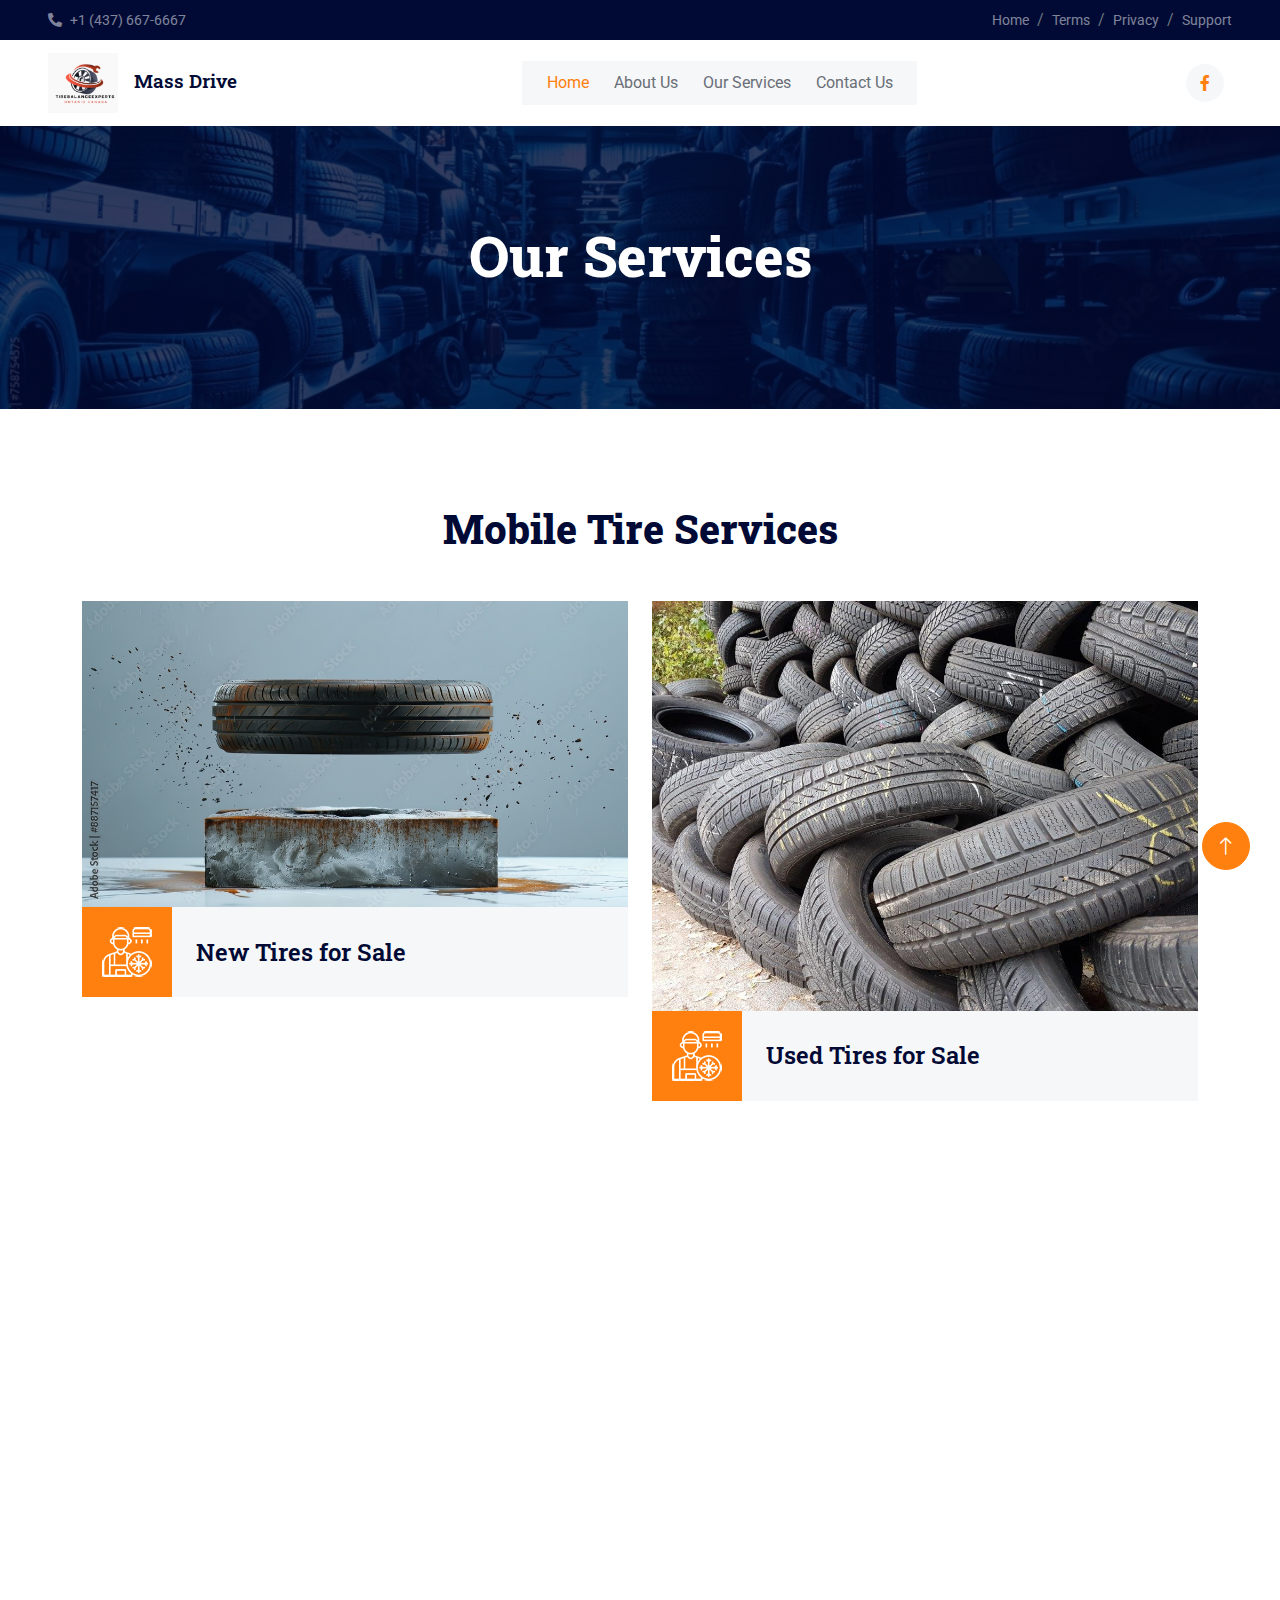
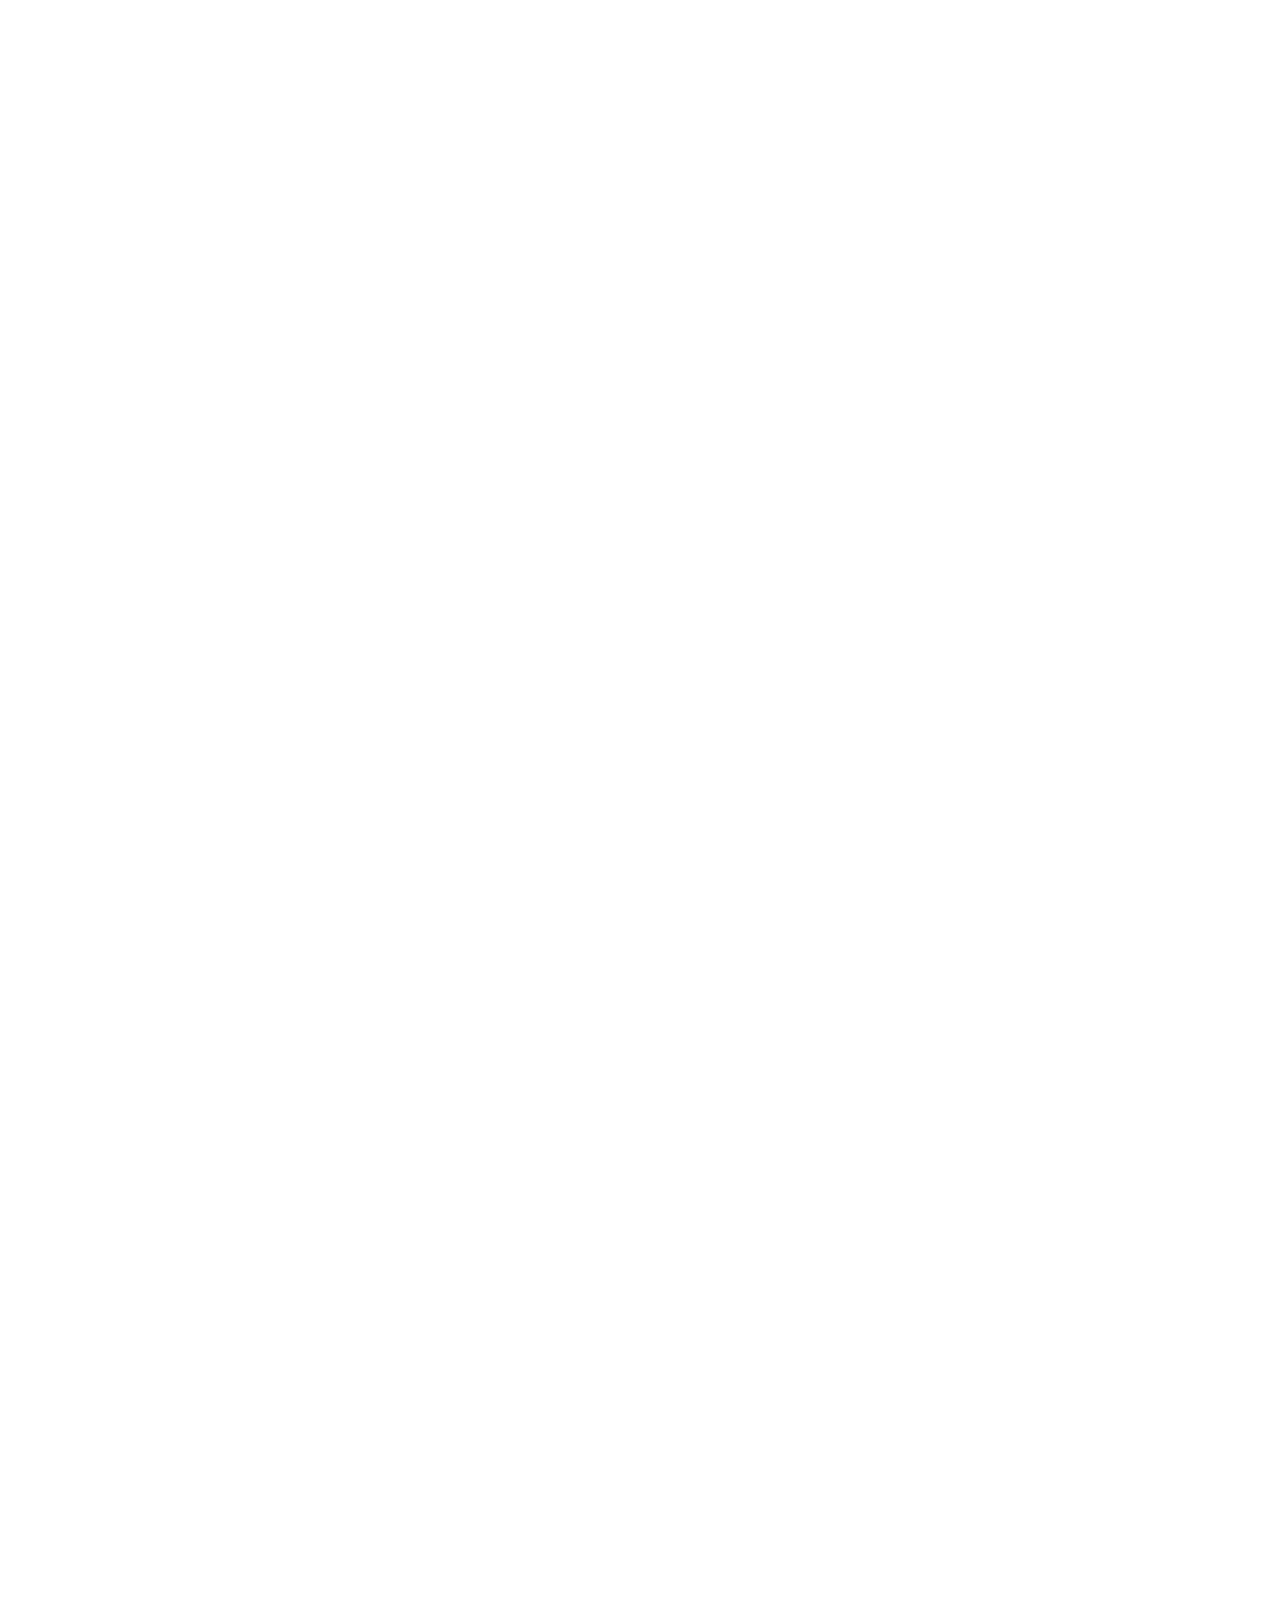
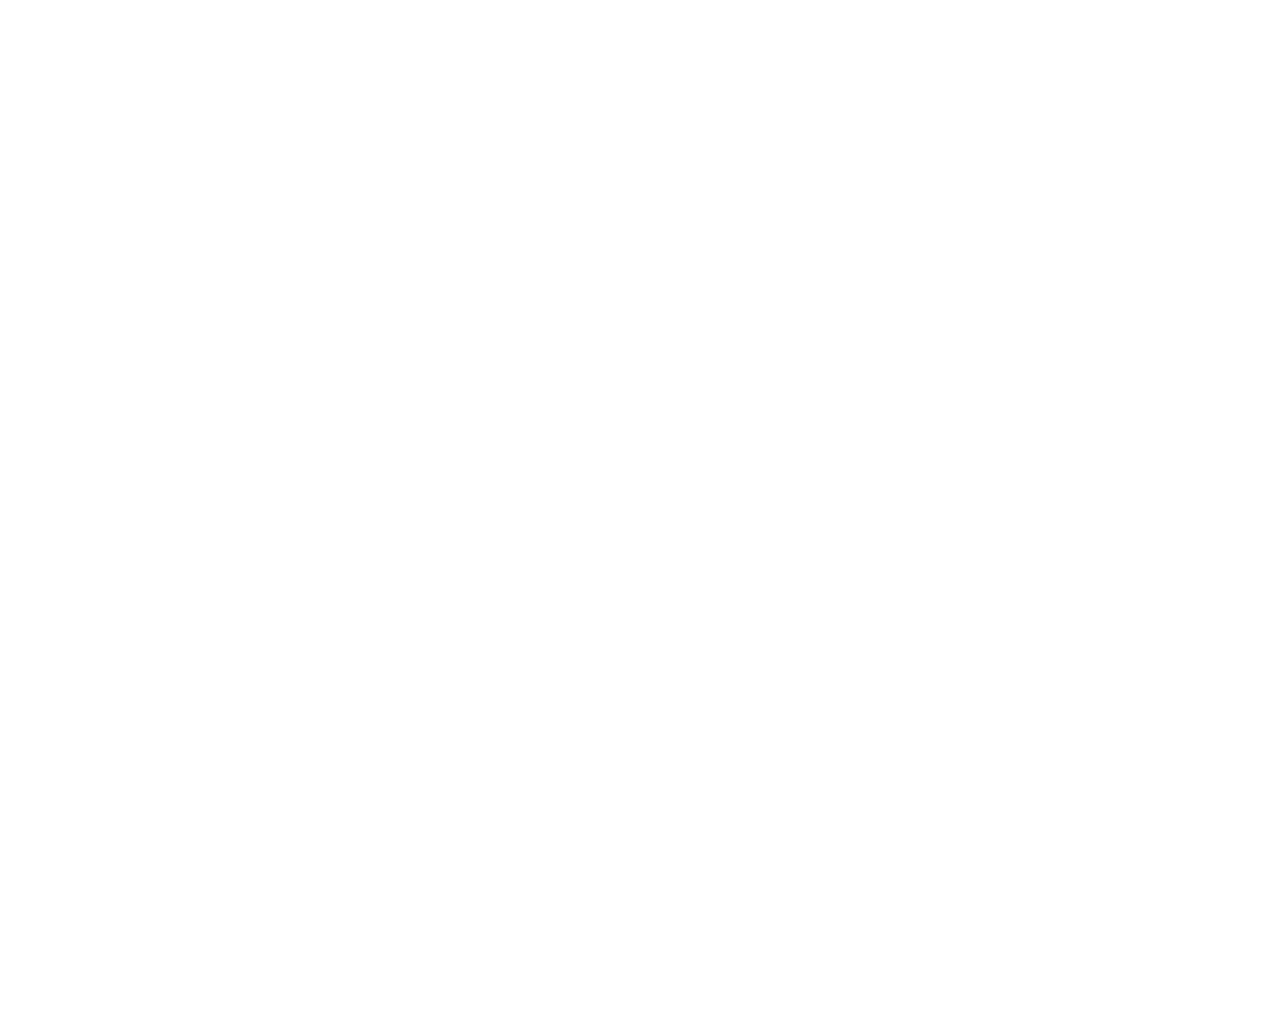
<file: service.html>
<!DOCTYPE html>
<html lang="en">

<!DOCTYPE html>
<html lang="en">

<head>
    <meta charset="utf-8">
    <title>Mass Drive</title>
    <meta content="width=device-width, initial-scale=1.0" name="viewport">
    <meta content="" name="keywords">
    <meta content="" name="description">

    <!-- Favicon -->
    <link href="img/logo.png" rel="icon">

    <!-- Google Web Fonts -->
    <link rel="preconnect" href="https://fonts.googleapis.com">
    <link rel="preconnect" href="https://fonts.gstatic.com" crossorigin>
    <link href="https://fonts.googleapis.com/css2?family=Roboto+Slab:wght@400;600;800&family=Roboto:wght@400;500;700&display=swap" rel="stylesheet"> 

    <!-- Icon Font Stylesheet -->
    <link href="https://cdnjs.cloudflare.com/ajax/libs/font-awesome/5.10.0/css/all.min.css" rel="stylesheet">
    <link href="https://cdn.jsdelivr.net/npm/bootstrap-icons@1.4.1/font/bootstrap-icons.css" rel="stylesheet">

    <!-- Libraries Stylesheet -->
    <link href="lib/animate/animate.min.css" rel="stylesheet">
    <link href="lib/owlcarousel/assets/owl.carousel.min.css" rel="stylesheet">

    <!-- Customized Bootstrap Stylesheet -->
    <link href="css/bootstrap.min.css" rel="stylesheet">

    <!-- Template Stylesheet -->
    <link href="css/style.css" rel="stylesheet">
</head>

<body>
    <!-- Spinner Start -->
    <div id="spinner" class="show bg-white position-fixed translate-middle w-100 vh-100 top-50 start-50 d-flex align-items-center justify-content-center">
        <div class="spinner-grow text-primary" role="status"></div>
    </div>
    <!-- Spinner End -->

  <!-- Topbar Start -->
  <div class="container-fluid bg-dark text-white-50 py-2 px-0 d-none d-lg-block">
    <div class="row gx-0 align-items-center">
        <div class="col-lg-7 px-5 text-start">
            <div class="h-100 d-inline-flex align-items-center me-4">
                <small class="fa fa-phone-alt me-2"></small>
                <small>+1 (437) 667-6667</small>
            </div>
        </div>
        <div class="col-lg-5 px-5 text-end">
            <ol class="breadcrumb justify-content-end mb-0">
                <li class="breadcrumb-item"><a class="text-white-50 small" href="#">Home</a></li>
                <li class="breadcrumb-item"><a class="text-white-50 small" href="#">Terms</a></li>
                <li class="breadcrumb-item"><a class="text-white-50 small" href="#">Privacy</a></li>
                <li class="breadcrumb-item"><a class="text-white-50 small" href="#">Support</a></li>
            </ol>
        </div>
    </div>
</div>
<!-- Topbar End -->


   <!-- Navbar Start -->
   <nav class="navbar navbar-expand-lg bg-white navbar-light sticky-top px-4 px-lg-5">
    <a href="index.html" class="navbar-brand d-flex align-items-center">
       <h1 style="font-size:19px" class="m-0"><img class="img-fluid me-3" src="img/logo.png" alt="LOGO"  id="navbar-logo" style="width: 70px; height: auto;" >Mass Drive</h1>
    </a>
    <button type="button" class="navbar-toggler" data-bs-toggle="collapse" data-bs-target="#navbarCollapse">
        <span class="navbar-toggler-icon"></span>
    </button>
    <div class="collapse navbar-collapse" id="navbarCollapse">
        <div class="navbar-nav mx-auto bg-light pe-4 py-3 py-lg-0">
            <a href="index.html" class="nav-item nav-link active">Home</a>
            <a href="about.html" class="nav-item nav-link">About Us</a>
            <a href="service.html" class="nav-item nav-link">Our Services</a>
            <a href="contact.html" class="nav-item nav-link">Contact Us</a>
        </div>
        <div class="h-100 d-lg-inline-flex align-items-center d-none">
            <a class="btn btn-square rounded-circle bg-light text-primary me-2" href=""><i class="fab fa-facebook-f"></i></a>
            
        </div>
    </div>
</nav>
<!-- Navbar End -->

 <!-- Page Header Start -->
 <div class="container-fluid page-header py-5 mb-5 wow fadeIn" data-wow-delay="0.1s">
    <div class="container text-center py-5">
        <h1 class="display-4 text-white animated slideInDown mb-4">Our Services</h1>
       
    </div>
</div>
<!-- Page Header End -->


   <!-- Service Start -->
   <div class="container-xxl py-5">
    <div class="container">
        <div class="text-center mx-auto wow fadeInUp" data-wow-delay="0.1s" style="max-width: 500px;">
            <h1 class="display-6 mb-5">Mobile Tire Services</h1>
        </div>
        <div class="row g-4 justify-content-center">
            <!-- First Row -->
            <div class="col-lg-6 col-md-6 wow fadeInUp" data-wow-delay="0.5s">
                <div class="service-item">
                    <img class="img-fluid" src="img/TB/b33.jpeg" alt="">
                    <div class="d-flex align-items-center bg-light">
                        <div class="service-icon flex-shrink-0 bg-primary">
                            <img class="img-fluid" src="img/icon/icon-06-light.png" alt="">
                        </div>
                        <a class="h4 mx-4 mb-0" href="">New Tires for Sale</a>
                    </div>
                </div>
            </div>

            <div class="col-lg-6 col-md-6 wow fadeInUp" data-wow-delay="0.5s">
                <div class="service-item">
                    <img class="img-fluid" src="img/TB/s2.jpg" height="355" alt="">
                    <div class="d-flex align-items-center bg-light">
                        <div class="service-icon flex-shrink-0 bg-primary">
                            <img class="img-fluid" src="img/icon/icon-06-light.png" alt="">
                        </div>
                        <a class="h4 mx-4 mb-0" href="">Used Tires for Sale</a>
                    </div>
                </div>
            </div>

            <!-- Second Row -->
            <div class="col-lg-6 col-md-6 wow fadeInUp" data-wow-delay="0.5s">
                <div class="service-item">
                    <img class="img-fluid" src="img/TB/s3.jpg" alt="">
                    <div class="d-flex align-items-center bg-light">
                        <div class="service-icon flex-shrink-0 bg-primary">
                            <img class="img-fluid" src="img/icon/icon-06-light.png" alt="">
                        </div>
                        <a class="h4 mx-4 mb-0" href="">Flat Tire Repair</a>
                    </div>
                </div>
            </div>

            <div class="col-lg-6 col-md-6 wow fadeInUp" data-wow-delay="0.5s">
                <div class="service-item">
                    <img class="img-fluid" src="img/TB/s4.jpeg" alt="">
                    <div class="d-flex align-items-center bg-light">
                        <div class="service-icon flex-shrink-0 bg-primary">
                            <img class="img-fluid" src="img/icon/icon-06-light.png" alt="">
                        </div>
                        <a class="h4 mx-4 mb-0" href="">Alloy & Steel
                            installation</a>
                    </div>
                </div>
            </div>
        </div>
    </div>
</div>
<!-- Service End -->


    <!-- Service Start -->
    <div class="container-xxl py-5">
        <div class="container">
            <div class="text-center mx-auto wow fadeInUp" data-wow-delay="0.1s" style="max-width: 500px;">
                <h1 class="display-6 mb-5">Roadside Assistance Services</h1>
            </div>
            <div class="row g-4 justify-content-center">
                <!-- First Row -->
                <div class="col-lg-6 col-md-6 wow fadeInUp" data-wow-delay="0.5s">
                    <div class="service-item">
                        <img class="img-fluid" src="img/w1.jpeg" alt="">
                        <div class="d-flex align-items-center bg-light">
                            <div class="service-icon flex-shrink-0 bg-primary">
                                <img class="img-fluid" src="img/icon/icon-06-light.png" alt="">
                            </div>
                            <a class="h4 mx-4 mb-0" href="">Tire Repair</a>
                        </div>
                    </div>
                </div>
    
                <div class="col-lg-6 col-md-6 wow fadeInUp" data-wow-delay="0.5s">
                    <div class="service-item">
                        <img class="img-fluid" src="img/w3.jpeg" height="355" alt="">
                        <div class="d-flex align-items-center bg-light">
                            <div class="service-icon flex-shrink-0 bg-primary">
                                <img class="img-fluid" src="img/icon/icon-06-light.png" alt="">
                            </div>
                            <a class="h4 mx-4 mb-0" href="">Alloy & Steel installation</a>
                        </div>
                    </div>
                </div>
    
                <!-- Second Row -->
                <div class="col-lg-6 col-md-6 wow fadeInUp" data-wow-delay="0.5s">
                    <div class="service-item">
                        <img class="img-fluid" src="img/w5.jpeg" alt="">
                        <div class="d-flex align-items-center bg-light">
                            <div class="service-icon flex-shrink-0 bg-primary">
                                <img class="img-fluid" src="img/icon/icon-06-light.png" alt="">
                            </div>
                            <a class="h4 mx-4 mb-0" href="">Tire Repair</a>
                        </div>
                    </div>
                </div>
    
                <div class="col-lg-6 col-md-6 wow fadeInUp" data-wow-delay="0.5s">
                    <div class="service-item">
                        <img class="img-fluid" src="img/w4.jpeg" alt="">
                        <div class="d-flex align-items-center bg-light">
                            <div class="service-icon flex-shrink-0 bg-primary">
                                <img class="img-fluid" src="img/icon/icon-06-light.png" alt="">
                            </div>
                            <a class="h4 mx-4 mb-0" href=""> Tire Balancing</a>
                        </div>
                    </div>
                </div>
            </div>
        </div>
    </div>
    <!-- Service End -->

        

   <!-- Footer Start -->
   <div class="container-fluid bg-dark footer mt-5 pt-5 wow fadeIn" data-wow-delay="0.1s">
    <div class="container py-5">
        <div class="row g-5">
            <div class="col-md-6">
                <h1 class="text-white mb-4"><img class="img-fluid me-3" src="img/logo.png" height="" alt="">Mass Drive</h1>
                <span>Mass Drives provides top-quality tire services, including expert tire balancing and flat tire repairs, to ensure optimal safety and performance. We also offer reliable roadside assistance, including battery jump-starts, lockout help, and fuel delivery, to get you back on the road quickly.</span>
            </div>

            <div class="col-lg-3 col-md-6">
                <h5 class="text-light mb-4">Get In Touch</h5>
                <p><i class="fa fa-map-marker-alt me-3"></i>Scarborough on , Ontario Canada</p>
                <p><i class="fa fa-phone-alt me-3"></i>+1 (437) 667-6667</p>
                <p><i class="fa fa-envelope me-3"></i>massdrive123@gmail.com</p>
            </div>
            <div class="col-lg-3 col-md-6">
                <h5 class="text-light mb-4">Our Services</h5>
                <a class="btn btn-link" href="">Mobile Tire Services</a>
                <a class="btn btn-link" href="">Flat Tire Repair</a>
                <a class="btn btn-link" href="">Balancing Flat tire</a>
                <a class="btn btn-link" href="">Alloy & Steel installation</a>
            </div>
            <div class="col-lg-3 col-md-6">
                <h5 class="text-light mb-4">Quick Links</h5>
                <a href="about.html" href="">About Us</a> <br>
                <a href="contact.html" href="">Contact Us</a><br>
                <a href="service.html" href="">Our Services</a>
                

             </div>
            <div class="col-lg-3 col-md-6">
                <h5 class="text-light mb-4">Follow Us</h5>
                <div class="d-flex">
                    <a class="btn btn-square rounded-circle me-1" href=""><i class="fab fa-facebook-f"></i></a>
                </div>
            </div>
        </div>
    </div>
    <div class="container-fluid copyright">
        <div class="container">
            <div class="row">
                <div class="col-md-6 text-center text-md-start mb-3 mb-md-0">
                    &copy; <a href="#">Mass Drives</a>, All Right Reserved.
                </div>
                <div class="col-md-6 text-center text-md-end">
                    <!--/*** This template is free as long as you keep the footer author’s credit link/attribution link/backlink. If you'd like to use the template without the footer author’s credit link/attribution link/backlink, you can purchase the Credit Removal License from "https://htmlcodex.com/credit-removal". Thank you for your support. ***/-->
                    Designed By <a href="#">BitsSky</a> 
                </div>
            </div>
        </div>
    </div>
</div>
<!-- Footer End -->

    <!-- Back to Top -->
    <a href="#" class="btn btn-lg btn-primary btn-lg-square rounded-circle back-to-top"><i class="bi bi-arrow-up"></i></a>


    <!-- JavaScript Libraries -->
    <script src="https://code.jquery.com/jquery-3.4.1.min.js"></script>
    <script src="https://cdn.jsdelivr.net/npm/bootstrap@5.0.0/dist/js/bootstrap.bundle.min.js"></script>
    <script src="lib/wow/wow.min.js"></script>
    <script src="lib/easing/easing.min.js"></script>
    <script src="lib/waypoints/waypoints.min.js"></script>
    <script src="lib/owlcarousel/owl.carousel.min.js"></script>
    <script src="lib/counterup/counterup.min.js"></script>
    <script src="lib/parallax/parallax.min.js"></script>

    <!-- Template Javascript -->
    <script src="js/main.js"></script>
</body>

</html>
</file>
<file: css/style.css>
/********** Template CSS **********/
:root {
    --primary: #FF800F;
    --secondary: #001064;
    --light: #F6F7F8;
    --dark: #010A35;
}

.back-to-top {
    position: fixed;
    display: none;
    right: 30px;
    bottom: 30px;
    z-index: 99;
}

h1 {
    font-size: 25px; /* Adjust this value based on your needs */
}

/* Default Flexbox for Navbar */
.navbar {
    display: flex;
    justify-content: space-between;
    align-items: center;
}

/* Flexbox adjustments for screens smaller than 300px */
@media (max-width: 350px) {
    .navbar-brand h1 {
        font-size: 16px;  /* Smaller font size for smaller screens */
    }
    #navbar-logo {
        width: 50px;  /* Smaller logo size for smaller screens */
    }
    .navbar-brand {
        display: flex;
        align-items: center;
    }
    .navbar-toggler {
        margin-left: auto;
    }
}



/*** Spinner ***/
#spinner {
    opacity: 0;
    visibility: hidden;
    transition: opacity .5s ease-out, visibility 0s linear .5s;
    z-index: 99999;
}

#spinner.show {
    transition: opacity .5s ease-out, visibility 0s linear 0s;
    visibility: visible;
    opacity: 1;
}

/*** Button ***/
.btn {
    transition: .5s;
}

.btn.btn-primary,
.btn.btn-outline-primary:hover,
.btn.btn-secondary,
.btn.btn-outline-secondary:hover {
    color: #FFFFFF;
}

.btn.btn-primary:hover {
    background: var(--secondary);
    border-color: var(--secondary);
}

.btn.btn-secondary:hover {
    background: var(--primary);
    border-color: var(--primary);
}

.btn-square {
    width: 38px;
    height: 38px;
}

.btn-sm-square {
    width: 32px;
    height: 32px;
}

.btn-lg-square {
    width: 48px;
    height: 48px;
}

.btn-square,
.btn-sm-square,
.btn-lg-square {
    padding: 0;
    display: flex;
    align-items: center;
    justify-content: center;
    font-weight: normal;
}

/*** Navbar ***/
.navbar.sticky-top {
    top: -100px;
    transition: .5s;
}

.navbar .navbar-brand img {
    max-height: 60px;
}

.navbar .navbar-nav .nav-link {
    margin-left: 25px;
    padding: 10px 0;
    color: #696E77;
    font-weight: 400;
    outline: none;
}

#navbar-logo {
    width: 150px; /* Adjusted size for larger logo */
    height: auto;
}

.navbar .navbar-nav .nav-link:hover,
.navbar .navbar-nav .nav-link.active {
    color: var(--primary);
}

.navbar .dropdown-toggle::after {
    border: none;
    content: "\f107";
    font-family: "Font Awesome 5 Free";
    font-weight: 900;
    vertical-align: middle;
    margin-left: 8px;
}

@media (max-width: 991.98px) {
    .navbar .navbar-brand img {
        max-height: 45px;
    }

    .navbar .navbar-nav {
        margin-top: 20px;
        margin-bottom: 15px;
    }

    .navbar .nav-item .dropdown-menu {
        padding-left: 30px;
    }
}

@media (max-width: 768px) {
    #navbar-logo {
        width: 120px; /* Smaller size for smaller screens */
    }
}

@media (max-width: 576px) {
    #navbar-logo {
        width: 100px; /* Even smaller size for very small screens */
    }

    .navbar .navbar-nav .nav-link {
        font-size: 14px; /* Adjust font size if needed */
    }
}

/*** Header ***/
.carousel-caption {
    top: 0;
    left: 0;
    right: 0;
    bottom: 0;
    display: flex;
    align-items: center;
    justify-content: center;
    text-align: center;
    z-index: 1;
}

.carousel-control-prev,
.carousel-control-next {
    width: 15%;
}

.carousel-control-prev-icon,
.carousel-control-next-icon {
    width: 3rem;
    height: 3rem;
    background-color: var(--dark);
    border: 12px solid var(--dark);
    border-radius: 3rem;
}



.text-highlight-blue {
    background-color: #f1961e2d; /* Blue background */
    color: #FFFFFF; /* White text color */
    display: inline; /* Ensure only the text is highlighted */
    padding: 0.1em; /* Padding to create some space around the text */
    border-radius: 0.2em; /* Optional: rounded corners */
}


blockquote {
    font-size: 1.25rem; /* Adjust font size as needed */
    font-style: italic; /* Optional: italicize text */
    margin: 0; /* Remove default margin */
    padding: 0; /* Remove default padding */
}

.fas.fa-lightbulb {
    color: #FFFFFF; /* Adjust icon color if needed */
}



@media (max-width: 768px) {
    #header-carousel .carousel-item {
        position: relative;
        min-height: 450px;
    }
    
    #header-carousel .carousel-item img {
        position: absolute;
        width: 100%;
        height: 100%;
        object-fit: cover;
    }
}

.page-header {
    background: linear-gradient(rgba(1, 10, 53, .8), rgba(1, 10, 53, .8)), url(../img/carousel-1.jpg) center center no-repeat;
    background-size: cover;
}

.page-header .breadcrumb-item a,
.page-header .breadcrumb-item+.breadcrumb-item::before {
    color: var(--light);
}

.page-header .breadcrumb-item a:hover,
.page-header .breadcrumb-item.active {
    color: var(--primary);
}

/*** Facts ***/
.facts {
	position: relative;
}

.facts * {
	position: relative;
	z-index: 1;
}

.facts::after {
	position: absolute;
	content: "";
	width: 100%;
	height: 100%;
	top: 0;
	left: 0;
    background: rgba(1, 10, 53, .8);
}

/*** Quote ***/
@media (min-width: 992px) {
    .container.quote {
        max-width: 100% !important;
    }

    .container.quote .quote-text {
        padding-left: calc(((100% - 960px) / 2) + .75rem);
    }

    .container.quote .quote-form {
        padding-right: calc(((100% - 960px) / 2) + .75rem);
    }
}

@media (min-width: 1200px) {
    .container.quote .quote-text  {
        padding-left: calc(((100% - 1140px) / 2) + .75rem);
    }

    .container.quote .quote-form  {
        padding-right: calc(((100% - 1140px) / 2) + .75rem);
    }
}

@media (min-width: 1400px) {
    .container.quote .quote-text  {
        padding-left: calc(((100% - 1320px) / 2) + .75rem);
    }

    .container.quote .quote-form  {
        padding-right: calc(((100% - 1320px) / 2) + .75rem);
    }
}

.container.quote .quote-text,
.container.quote .quote-form {
	position: relative;
}

.container.quote .quote-text *,
.container.quote .quote-form * {
	position: relative;
	z-index: 1;
}

.container.quote .quote-text::after,
.container.quote .quote-form::after {
	position: absolute;
	content: "";
	width: 100%;
	height: 100%;
	top: 0;
	left: 0;
}

.container.quote .quote-text::after {
    background: rgba(1, 10, 53, .8);
}

.container.quote .quote-form::after {
    background: rgba(255, 255, 255, .8);
}

.container.quote .quote-text .h-100,
.container.quote .quote-form .h-100 {
    padding: 6rem 0;
    display: flex;
    flex-direction: column;
    justify-content: center;
}

/*** Service ***/
.service-item .service-icon {
    width: 90px;
    height: 90px;
    display: flex;
    align-items: center;
    justify-content: center;
}

.service-item .service-icon img {
    max-width: 60px;
    max-height: 60px;
}

/*** Team ***/
.team-item .team-img::before,
.team-item .team-img::after {
    position: absolute;
    content: "";
    width: 0;
    height: 100%;
    top: 0;
    left: 0;
    background: rgba(1, 10, 53, .8);
    transition: .5s;
}

.team-item .team-img::after {
    left: auto;
    right: 0;
}

.team-item:hover .team-img::before,
.team-item:hover .team-img::after {
    width: 50%;
}

.team-item .team-img .team-social {
    position: absolute;
    width: 100%;
    height: 100%;
    top: 0;
    left: 0;
    display: flex;
    align-items: center;
    justify-content: center;
    transition: .5s;
    z-index: 3;
    opacity: 0;
}

.team-item:hover .team-img .team-social {
    transition-delay: .3s;
    opacity: 1;
}

/*** Testimonial ***/
.animated.pulse {
    animation-duration: 1.5s;
}

.testimonial-left,
.testimonial-right {
    position: relative;
}

.testimonial-left img,
.testimonial-right img {
    position: absolute;
    border-radius: 70px;
}

.testimonial-left img:nth-child(1),
.testimonial-right img:nth-child(3) {
    width: 70px;
    height: 70px;
    top: 10%;
    left: 50%;
    transform: translateX(-50%);
}

.testimonial-left img:nth-child(2),
.testimonial-right img:nth-child(2) {
    width: 60px;
    height: 60px;
    top: 50%;
    left: 10%;
    transform: translateY(-50%);
}

.testimonial-left img:nth-child(3),
.testimonial-right img:nth-child(1) {
    width: 50px;
    height: 50px;
    bottom: 10%;
    left: 50%;
    transform: translateX(-50%);
}

.testimonial-left img:nth-child(4),
.testimonial-right img:nth-child(4) {
    width: 40px;
    height: 40px;
    top: 50%;
    right: 10%;
    transform: translateY(-50%);
}


.carousel-caption .btn {
    font-size: 0.875rem; /* Smaller font size */
    padding: 0.5rem 1rem; /* Adjust padding to make the button smaller */
}
</file>
